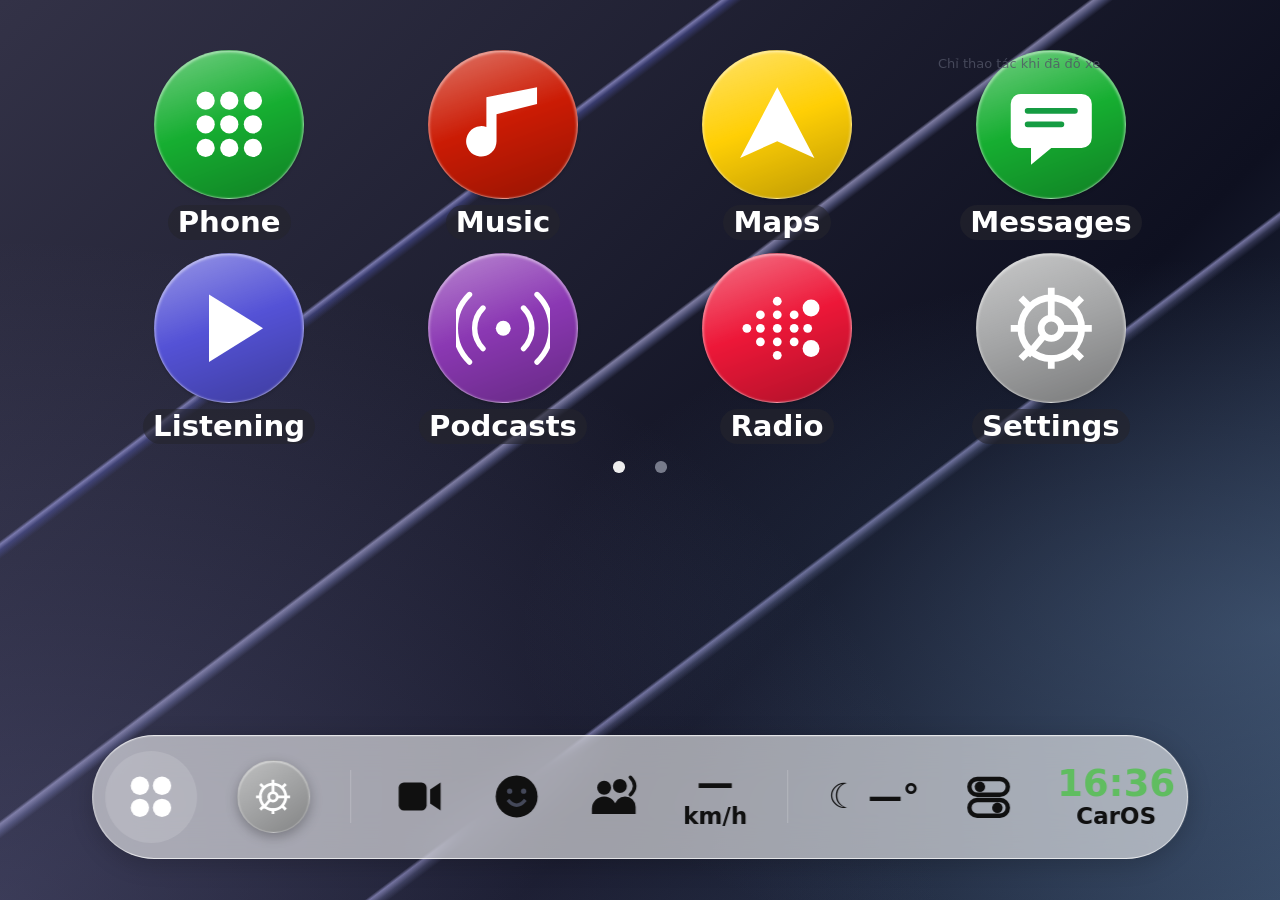
<file: webapp/index.html>
<!doctype html>
<html lang="vi"><head><meta charset="utf-8"><meta name="viewport" content="width=device-width,initial-scale=1,viewport-fit=cover"><meta name="theme-color" content="#101b2d"><meta name="apple-mobile-web-app-capable" content="yes"><title>Infiniti CarOS Web</title><link rel="manifest" href="./manifest.webmanifest"><link rel="icon" href="./icon.svg"><link rel="apple-touch-icon" href="./icons/icon-192.png"><link rel="stylesheet" href="./style.css?v=13"><script src="./app.js?v=13" defer></script></head>
<body data-screen="home"><p id="boot-status" role="status" style="margin:8px auto;width:85.6%;color:inherit">Đang tải CarOS… Nếu giao diện không khởi tạo, <a href="./?fresh=13">mở bản mới</a>.</p><header><div><strong>INFINITI</strong><p>CarOS · Web / PWA</p></div><div class="actions" id="appearance-controls"><button id="theme" type="button">Sáng / tối</button><button id="glass" type="button" aria-pressed="true">Hiệu ứng kính</button></div></header>
<aside id="landscape-hint" aria-label="Chế độ màn hình ngang"><span>CarOS tối ưu màn hình ngang. Xoay điện thoại để sử dụng.</span><button id="landscape-request" type="button">Màn hình ngang</button><span id="landscape-status" role="status"></span></aside><main><section id="launcher" aria-label="Màn hình chính"><div class="home-heading"><span>Chỉ thao tác khi đã đỗ xe</span></div><div class="launcher-grid"><button class="launch-app" data-screen="phone" data-launch-page="0"><span class="app-icon" style="--icon-color:#16ae31"><svg viewBox="0 0 28 28" aria-hidden="true"><g fill="currentColor"><circle cx="7" cy="7" r="2.7"/><circle cx="14" cy="7" r="2.7"/><circle cx="21" cy="7" r="2.7"/><circle cx="7" cy="14" r="2.7"/><circle cx="14" cy="14" r="2.7"/><circle cx="21" cy="14" r="2.7"/><circle cx="7" cy="21" r="2.7"/><circle cx="14" cy="21" r="2.7"/><circle cx="21" cy="21" r="2.7"/></g></svg></span><span>Phone</span></button><button class="launch-app" data-screen="media" data-launch-page="0"><span class="app-icon" style="--icon-color:#cb1b04"><svg viewBox="0 0 28 28" aria-hidden="true"><path fill="currentColor" d="M12 5v14a4.5 4.5 0 1 1-3-4.2V6l15-3v5l-12 3z"/></svg></span><span>Music</span></button><button class="launch-app" data-screen="map" data-launch-page="0"><span class="app-icon" style="--icon-color:#ffcf05"><svg viewBox="0 0 28 28" aria-hidden="true"><path fill="currentColor" d="M14 3 25 24 14 19 3 24z"/></svg></span><span>Maps</span></button><button class="launch-app" data-screen="messages" data-launch-page="0"><span class="app-icon" style="--icon-color:#16ae31"><svg viewBox="0 0 28 28" aria-hidden="true"><path fill="currentColor" d="M5 5h18a3 3 0 0 1 3 3v10a3 3 0 0 1-3 3h-9l-6 5v-5H5a3 3 0 0 1-3-3V8a3 3 0 0 1 3-3"/><path d="M7 10h14M7 14h10" stroke="#159c42" stroke-width="1.7" stroke-linecap="round"/></svg></span><span>Messages</span></button><button class="launch-app" data-screen="media" data-launch-page="0"><span class="app-icon" style="--icon-color:#5452d6"><svg viewBox="0 0 28 28" aria-hidden="true"><path fill="currentColor" d="M8 4 24 14 8 24z"/></svg></span><span>Listening</span></button><button class="launch-app" data-screen="podcasts" data-launch-page="0"><span class="app-icon" style="--icon-color:#8b38b3"><svg viewBox="0 0 28 28" aria-hidden="true"><circle cx="14" cy="14" r="2.2" fill="currentColor"/><path d="M8 8a8.5 8.5 0 0 0 0 12M20 8a8.5 8.5 0 0 1 0 12M4 4a14 14 0 0 0 0 20M24 4a14 14 0 0 1 0 20" stroke="currentColor" fill="none" stroke-width="1.6" stroke-linecap="round"/></svg></span><span>Podcasts</span></button><button class="launch-app" data-screen="radio" data-launch-page="0"><span class="app-icon" style="--icon-color:#ed1738"><svg viewBox="0 0 28 28" aria-hidden="true"><g fill="currentColor"><circle cx="5" cy="14" r="1.3"/><circle cx="9" cy="10" r="1.3"/><circle cx="9" cy="14" r="1.3"/><circle cx="9" cy="18" r="1.3"/><circle cx="14" cy="6" r="1.3"/><circle cx="14" cy="10" r="1.3"/><circle cx="14" cy="14" r="1.3"/><circle cx="14" cy="18" r="1.3"/><circle cx="14" cy="22" r="1.3"/><circle cx="19" cy="10" r="1.3"/><circle cx="19" cy="14" r="1.3"/><circle cx="19" cy="18" r="1.3"/><circle cx="23" cy="14" r="1.3"/><circle cx="24" cy="8" r="2.5"/><circle cx="24" cy="20" r="2.5"/></g></svg></span><span>Radio</span></button><button class="launch-app" data-screen="settings" data-launch-page="0"><span class="app-icon" style="--icon-color:#a4a5a6"><svg viewBox="0 0 28 28" aria-hidden="true"><g fill="none" stroke="currentColor" stroke-width="2"><circle cx="14" cy="14" r="9"/><circle cx="14" cy="14" r="3"/><path d="M14 2v4M14 22v4M2 14h4M22 14h4M5 5l3 3M20 20l3 3M5 23l3-3M20 8l3-3M14 11V5M12 16l-5 6M17 14h6"/></g></svg></span><span>Settings</span></button><button class="launch-app" data-screen="camera" data-launch-page="1" hidden><span class="app-icon" style="--icon-color:#44464b"><svg viewBox="0 0 28 28" aria-hidden="true"><path fill="currentColor" d="M4 8h5l2-3h6l2 3h5a2 2 0 0 1 2 2v13H2V10a2 2 0 0 1 2-2z"/><circle cx="14" cy="15" r="5" fill="#54565b"/><path d="M11 16a3 3 0 1 1 5 1" fill="none" stroke="white" stroke-width="1.5"/></svg></span><span>Dashcam</span></button><button class="launch-app" data-screen="calendar" data-launch-page="1" hidden><span class="app-icon" style="--icon-color:#eee"><svg viewBox="0 0 28 28" aria-hidden="true"><rect x="4" y="5" width="20" height="19" rx="3" fill="#fff" stroke="#f34e49" stroke-width="1.6"/><path d="M4 10h20" stroke="#f34e49" stroke-width="2"/><g fill="#f34e49"><rect x="8" y="13" width="2" height="2" rx=".4"/><rect x="13" y="13" width="2" height="2" rx=".4"/><rect x="18" y="13" width="2" height="2" rx=".4"/><rect x="8" y="17" width="2" height="2" rx=".4"/><rect x="13" y="17" width="2" height="2" rx=".4"/><rect x="18" y="17" width="2" height="2" rx=".4"/><rect x="8" y="21" width="2" height="2" rx=".4"/><rect x="13" y="21" width="2" height="2" rx=".4"/><rect x="18" y="21" width="2" height="2" rx=".4"/></g></svg></span><span>Calendar</span></button><button class="launch-app" data-screen="gps" data-launch-page="1" hidden><span class="app-icon" style="--icon-color:#078af3"><svg viewBox="0 0 28 28" aria-hidden="true"><path d="M9 24V4h8a6 6 0 0 1 0 12H9m0-9h8a3 3 0 0 1 0 6H9" stroke="currentColor" stroke-width="3" stroke-linejoin="round" fill="none"/></svg></span><span>Parking</span></button><button class="launch-app" data-screen="shortcuts" data-launch-page="1" hidden><span class="app-icon" style="--icon-color:#9b4ac8"><svg viewBox="0 0 28 28" aria-hidden="true"><path d="m3 9 11-6 11 6-11 6zM3 19l7-4m8 0 7 4-11 6-11-6" stroke="currentColor" stroke-width="2.4" stroke-linejoin="round" fill="none"/></svg></span><span>Shortcuts</span></button><button class="launch-app" data-screen="spotify" data-launch-page="1" hidden><span class="app-icon" style="--icon-color:#151515"><svg viewBox="0 0 28 28" aria-hidden="true"><circle cx="14" cy="14" r="12" fill="#24d363"/><g stroke="#101010" stroke-width="2" fill="none" stroke-linecap="round"><path d="M6 10q9-4 17 2M7 15q8-3 14 1M9 19q5-2 10 1"/></g></svg></span><span>Spotify</span></button><button class="launch-app" data-screen="route" data-launch-page="1" hidden><span class="app-icon" style="--icon-color:#fff"><svg viewBox="0 0 28 28" aria-hidden="true"><path fill="#27a85d" d="M14 26C10 19 4 15 4 10a10 10 0 0 1 20 0c0 5-6 9-10 16"/><circle cx="14" cy="10" r="5" fill="white"/></svg></span><span>Google Maps</span></button><button class="launch-app" data-screen="radio" data-launch-page="1" hidden><span class="app-icon" style="--icon-color:#5951e0"><svg viewBox="0 0 28 28" aria-hidden="true"><text x="14" y="21" fill="currentColor" font-family="system-ui" font-size="21" font-weight="900" text-anchor="middle">R</text></svg></span><span>Radio</span></button></div><nav class="page-dots" aria-label="Trang ứng dụng"><button data-launch-page-button="0" aria-label="Trang 1" aria-pressed="true"></button><button data-launch-page-button="1" aria-label="Trang 2" aria-pressed="false"></button></nav></section><section id="phone-screen" hidden><div class="screen-heading"><h1>Điện thoại</h1><button id="contact-pick">Chọn liên hệ</button></div><nav class="phone-tabs" aria-label="Chế độ điện thoại"><button data-phone-tab="favorites" aria-pressed="false">Favorites</button><button data-phone-tab="recent" aria-pressed="false">Recents</button><button data-phone-tab="contacts" aria-pressed="false">Contacts</button><button data-phone-tab="keypad" aria-pressed="true">Keypad</button></nav><p id="phone-status" role="status">Không đọc danh bạ hoặc lịch sử cuộc gọi tự động.</p><div id="phone-list" hidden></div><div id="phone-keypad" class="phone-layout"><div class="dial-display"><label for="dial-number">Nhập số điện thoại</label><input id="dial-number" type="tel" inputmode="tel" maxlength="16" autocomplete="off" placeholder="Dial a number"><div class="actions"><button id="dial-back" aria-label="Xóa ký tự">⌫</button><button id="dial-call" class="call-button" disabled>Gọi điện</button><button id="dial-save" disabled>Lưu yêu thích</button></div></div><div class="dial-grid"><button data-digit="1" >1</button><button data-digit="2" >2</button><button data-digit="3" >3</button><button data-digit="*" disabled title="Mã dịch vụ không được hỗ trợ">*</button><button data-digit="4" >4</button><button data-digit="5" >5</button><button data-digit="6" >6</button><button data-digit="0" >0</button><button data-digit="7" >7</button><button data-digit="8" >8</button><button data-digit="9" >9</button><button data-digit="#" disabled title="Mã dịch vụ không được hỗ trợ">#</button></div></div></section><section id="copilot-screen" hidden class="ref-feature"><h1>Co-Pilot</h1><div class="ref-split"><div class="ref-art" aria-hidden="true"><span>◉</span></div><article><h2>Trợ lý đồng hành</h2><p>Chỉ bắt đầu hoặc kết thúc theo yêu cầu; không tự suy ra trạng thái lái từ sạc điện.</p><label for="driver-name">Tên người lái (tùy chọn)</label><input id="driver-name" maxlength="60" autocomplete="off"><label><input type="checkbox" id="copilot-voice"> Đọc lời chào bằng tiếng Việt</label><div class="actions"><button id="copilot-start" type="button">Bắt đầu hành trình</button><button id="copilot-stop" type="button" disabled>Kết thúc hành trình</button></div><p id="copilot-status" role="status">Chưa bắt đầu phiên Co-Pilot.</p><div class="actions"><button data-screen="map">Bản đồ</button><button data-screen="media">Nhạc</button></div><p>Không điều khiển Siri hoặc khóa thiết bị từ trình duyệt.</p></article></div></section><section id="utility-screen" hidden><h1 id="utility-title"></h1><p id="utility-note"></p><div id="utility-actions" class="actions"></div></section><section id="organize-screen" hidden><div class="screen-heading"><h1>Organize apps</h1><button data-screen="settings">‹ Settings</button></div><p>Thay đổi thứ tự hoặc ẩn ứng dụng trên launcher. Các chức năng vẫn truy cập được trong Tổng quan.</p><div id="organize-list"></div><button id="organize-reset">Khôi phục mặc định</button></section><div id="screen-heading" class="screen-heading" hidden><h1 id="screen-title"></h1><button data-screen="home">Màn hình chính</button></div><p class="notice">Chế độ độc lập · Không kết nối ECU hoặc CarPlay. Chỉ thao tác khi đã đỗ xe.</p>
<section id="appearance-panel" class="setting-grid" hidden><article><h2>Giao diện</h2><label for="appearance-mode">Chế độ</label><select id="appearance-mode"><option value="auto">Tự động theo hệ thống</option><option value="dark">Tối</option><option value="light">Sáng</option></select></article><article><h2>Hình nền</h2><label for="wallpaper">Chọn nền</label><select id="wallpaper"><option value="dawn">Dawn</option><option value="ocean">Đại dương</option><option value="graphite">Graphite</option></select></article><article><h2>SmartBar & widget</h2><label for="bar-mode">Widget trạng thái</label><select id="bar-mode"><option value="speed">Tốc độ GPS</option><option value="battery">Pin thiết bị (nếu hỗ trợ)</option><option value="compact">Thu gọn</option></select></article><article><h2>Màn hình chính</h2><label for="icon-size">Kích thước biểu tượng</label><select id="icon-size"><option value="small">Nhỏ</option><option value="normal">Chuẩn</option><option value="large">Lớn</option></select><button id="organize-apps">Sắp xếp ứng dụng</button><label for="icon-pack">Gói icon cá nhân (JSON)</label><input type="file" id="icon-pack" accept=".json,application/json"><button id="icon-pack-reset" type="button">Khôi phục icon CarOS</button><p id="icon-pack-status" role="status">Icon mặc định</p><button data-screen="overview">Tổng quan</button></article><article><h2>Safety</h2><p>Camera, đoạn ghi và bảo vệ video.</p><button data-screen="camera">Mở camera hành trình</button></article><article><h2>Co-Pilot</h2><p>Trợ lý tiếng Việt, khởi hành và kết thúc thủ công.</p><button data-screen="copilot">Mở Co-Pilot</button></article></section><details id="widget-editor"><summary>Tùy chỉnh dashboard</summary><p>Đổi thứ tự và ẩn widget khi đã đỗ xe.</p><div id="widget-list"></div><button id="widget-reset">Khôi phục mặc định</button></details><section class="dashboard" id="dashboard"><article class="map-card" data-widget="map"><h2>Bản đồ tương tác 2D</h2><p>Chỉ tải bản đồ khi bạn bật. Nhà cung cấp tile có thể nhận IP và khu vực đang xem.</p><div class="actions"><button id="map-enable">Bật bản đồ trực tuyến</button><button id="map-full" aria-pressed="false">Toàn màn hình bản đồ</button><button data-screen="route">Tìm điểm đến</button><button data-screen="terrain">3D</button><button id="map-center" disabled>Về GPS</button><button id="map-park" disabled>Chỗ đỗ</button></div><div id="map-ui" hidden><div id="map-view" class="map-view" aria-label="Bản đồ 2D"></div><div class="actions map-controls"><button id="map-left" aria-label="Di chuyển trái">←</button><button id="map-up" aria-label="Di chuyển lên">↑</button><button id="map-down" aria-label="Di chuyển xuống">↓</button><button id="map-right" aria-label="Di chuyển phải">→</button><button id="map-tilt" aria-pressed="false">Góc nhìn nghiêng 2D</button><button id="map-minus" aria-label="Thu nhỏ">−</button><button id="map-plus" aria-label="Phóng to">+</button></div><p id="map-status" role="status"></p><p class="attribution"><a href="https://www.openstreetmap.org/copyright" target="_blank" rel="noopener">© OpenStreetMap contributors</a> · <a href="https://www.openstreetmap.org/fixthemap" target="_blank" rel="noopener">Báo lỗi bản đồ</a></p></div></article><article data-widget="terrain"><h2>MapLibre 3D</h2><p>Chọn nguồn địa hình raster DEM tương thích MapLibre, có CORS và quyền sử dụng. Máy chủ nhận khu vực đang xem.</p><form id="terrain-form"><label for="dem-url">TileJSON DEM HTTPS</label><input id="dem-url" type="url" required placeholder="https://provider.example/terrain.json"><label for="dem-credit">Ghi công nguồn địa hình</label><input id="dem-credit" required maxlength="160"><button>Bật địa hình 3D</button></form><div class="actions"><button id="terrain-gps" disabled>Về GPS</button><button id="terrain-stop" disabled>Tắt 3D</button></div><div id="terrain-view" hidden></div><p id="terrain-status" role="status">Chưa bật. Cần WebGL và nguồn DEM thật.</p></article><article data-widget="camera" class="ref-feature"><h2>Safety · Camera hành trình</h2><div class="ref-split"><div class="ref-camera"><video id="camera-preview" autoplay muted playsinline hidden></video><div class="ref-camera-placeholder"><span aria-hidden="true">◉</span><p>Camera xem trước</p></div></div><div class="ref-controls"><p id="camera-status" role="status">Camera chưa bật.</p><div class="actions"><button id="camera-start">Bật và quay</button><button id="camera-stop" disabled>Dừng quay</button></div><h3>Đoạn ghi trong phiên</h3><div class="actions"><button id="camera-protect" disabled aria-pressed="false">Bảo vệ đoạn ghi</button><a id="camera-download" hidden>Tải video</a><button id="camera-delete" disabled>Xóa bản ghi</button></div><p id="camera-protection" role="status">Chưa có đoạn ghi.</p><details><summary>Cấu hình camera</summary><p>Chỉ quay khi đã đỗ xe. Không ghi âm, không tải lên; mỗi đoạn tối đa 60 giây. Camera dừng khi chuyển ứng dụng. Tải video trước khi đóng trang. Bảo vệ chỉ có hiệu lực trong phiên.</p></details></div></div></article><article data-widget="gps"><h2>Hành trình GPS</h2><div id="speed" class="speed">— km/h</div><p id="gps" role="status">GPS chưa bật</p><p id="distance">Quãng đường phiên: —</p><div class="actions"><button id="start">Bật GPS</button><button id="stop" disabled>Dừng</button><button id="park" disabled>Lưu chỗ đỗ</button></div><p id="parking">Chưa lưu chỗ đỗ</p><div class="parking-info"><p id="park-elapsed">Thời gian đỗ: —</p><p id="park-distance">Khoảng cách: —</p><label for="park-note">Ghi chú vị trí đỗ</label><input id="park-note" maxlength="120" placeholder="Tầng / khu vực"><button id="park-note-save" disabled>Lưu ghi chú</button><button id="park-remove" disabled>Xóa vị trí đỗ</button></div><a id="park-map" hidden target="_blank" rel="noopener noreferrer">Mở vị trí đã lưu</a></article>
<article data-widget="route"><h2>Điều hướng</h2><form id="route"><label for="destination">Điểm đến</label><input id="destination" required maxlength="160" placeholder="Nhập địa chỉ"><button>Mở Google Maps</button></form><p>Google Maps mở dịch vụ ngoài. Hoặc tính tuyến thử nghiệm với máy chủ OSRM có CORS:</p><form id="route-plan"><label for="route-provider">Máy chủ OSRM HTTPS (không chứa khóa bí mật)</label><input id="route-provider" type="url" required placeholder="https://máy-chủ-của-bạn"><label for="route-lat">Vĩ độ điểm đến</label><input id="route-lat" type="number" step="any" min="-90" max="90" required><label for="route-lon">Kinh độ điểm đến</label><input id="route-lon" type="number" step="any" min="-180" max="180" required><button id="route-calculate">Tính tuyến từ GPS</button></form><button id="route-clear">Xóa tuyến</button><p id="route-status" role="status">Chưa có tuyến</p><p id="route-progress">Còn lại: —</p><p>ETA ước tính, không có dữ liệu giao thông trực tiếp. Không tự gửi lại GPS.</p><button id="speak">Đọc trạng thái GPS</button></article>
<article data-widget="media" class="ref-feature"><h2>Music · Đang phát</h2><div class="ref-split"><div class="ref-art" aria-hidden="true"><span>♫</span></div><div class="ref-controls"><p id="music-title">Chưa chọn nhạc</p><label for="music-files">Thư viện nhạc trên thiết bị</label><input id="music-files" type="file" accept="audio/*" multiple><label for="music-track">Bài hát</label><select id="music-track" disabled><option>Chưa có bài hát</option></select><audio id="music-audio" controls preload="metadata"></audio><div class="actions ref-player"><button id="music-prev" disabled aria-label="Bài trước">⏮</button><button id="music-play" disabled aria-label="Phát hoặc tạm dừng">▶</button><button id="music-next" disabled aria-label="Bài tiếp">⏭</button><button id="music-shuffle" aria-pressed="false">Ngẫu nhiên</button><button id="music-repeat" aria-pressed="false">Lặp lại</button></div><p id="music-status" role="status">Nhạc cục bộ chỉ có trong phiên, không tải lên máy chủ.</p></div></div><div class="ref-services tiles"><a href="https://open.spotify.com/" target="_blank" rel="noopener noreferrer">Spotify</a><a href="https://music.apple.com/" target="_blank" rel="noopener noreferrer">Apple Music</a><a href="https://podcasts.apple.com/" target="_blank" rel="noopener noreferrer">Podcast</a></div><p>Dịch vụ ngoài; chưa có OAuth/MusicKit.</p><div class="ref-radio"><h3>Radio trực tuyến</h3><form id="radio-form"><label for="radio-url">URL luồng âm thanh HTTPS được phép sử dụng</label><input id="radio-url" type="url" required placeholder="https://…"><button>Phát radio</button></form><audio id="radio-audio" controls preload="none"></audio><button id="radio-stop">Dừng radio</button><p id="radio-status" role="status">Chưa phát. Tùy thuộc codec và nhà đài.</p></div></article>
<article data-widget="privacy"><h2>An toàn & dữ liệu</h2><p>GPS chỉ bật khi bạn yêu cầu. Dữ liệu chỗ đỗ lưu cục bộ; không tự gửi.</p><div class="actions"><button id="export">Xuất dữ liệu</button><button id="erase">Xóa dữ liệu</button></div><p id="privacy" role="status"></p></article></section>
<article class="install" id="install-panel"><h2>Cài đặt WebApp</h2><p id="network" role="status">Đang kiểm tra kết nối</p><p>Safari iOS: Chia sẻ → Thêm vào MH chính. Chrome/Edge: chọn Cài đặt ứng dụng nếu có. Sau lần tải thành công, giao diện có thể mở ngoại tuyến; bản đồ ngoài cần mạng.</p><p id="offline" role="status"></p></article></main><footer>Infiniti CarOS · Bản web thử nghiệm · <a href="https://github.com/infiniti-money/CarOS">GitHub</a></footer><nav id="smartbar" aria-label="SmartBar"><button class="bar-home" data-screen="home" aria-label="Màn hình chính"><span class="app-icon" style="--icon-color:#55596a"><svg viewBox="0 0 28 28" aria-hidden="true"><g fill="currentColor"><circle cx="8" cy="8" r="5"/><circle cx="20" cy="8" r="5"/><circle cx="8" cy="20" r="5"/><circle cx="20" cy="20" r="5"/></g></svg></span></button><button class="bar-recent" data-screen="settings" aria-label="Cài đặt"><span class="app-icon" style="--icon-color:#a4a5a6"><svg viewBox="0 0 28 28" aria-hidden="true"><g fill="none" stroke="currentColor" stroke-width="2"><circle cx="14" cy="14" r="9"/><circle cx="14" cy="14" r="3"/><path d="M14 2v4M14 22v4M2 14h4M22 14h4M5 5l3 3M20 20l3 3M5 23l3-3M20 8l3-3M14 11V5M12 16l-5 6M17 14h6"/></g></svg></span></button><span class="bar-divider"></span><button class="bar-mono" data-screen="camera" aria-label="Camera"><span class="app-icon" style="--icon-color:#55596a"><svg viewBox="0 0 28 28" aria-hidden="true"><rect x="2" y="6" width="16" height="16" rx="3" fill="currentColor"/><path d="m20 10 6-4v16l-6-4z" fill="currentColor"/></svg></span></button><button class="bar-mono" data-screen="media" aria-label="Giải trí"><span class="app-icon" style="--icon-color:#55596a"><svg viewBox="0 0 28 28" aria-hidden="true"><circle cx="14" cy="14" r="12" fill="currentColor"/><g fill="#444859"><circle cx="10" cy="11" r="1.5"/><circle cx="18" cy="11" r="1.5"/></g><path d="M9 16q5 6 10 0" stroke="#444859" stroke-width="2" fill="none"/></svg></span></button><button class="bar-mono" data-screen="phone" aria-label="Điện thoại"><span class="app-icon" style="--icon-color:#55596a"><svg viewBox="0 0 28 28" aria-hidden="true"><g fill="currentColor"><circle cx="8" cy="9" r="4"/><circle cx="17" cy="8" r="4"/><path d="M1 24v-3a7 7 0 0 1 14 0v3zM14 24v-4a6 6 0 0 1 12 0v4z"/></g><path d="M23 3q5 5 0 10" stroke="currentColor" stroke-width="2" fill="none" stroke-linecap="round"/></svg></span></button><div class="bar-speed"><strong id="bar-speed">—</strong><small id="bar-unit">km/h</small></div><span class="bar-divider"></span><div class="bar-weather" aria-label="Chưa có dữ liệu thời tiết">☾ <span>—°</span></div><button class="bar-mono" data-screen="settings" aria-label="Cài đặt SmartBar"><span class="app-icon" style="--icon-color:#55596a"><svg viewBox="0 0 28 28" aria-hidden="true"><rect x="3" y="4" width="22" height="9" rx="4.5" stroke="currentColor" stroke-width="2.5" fill="none"/><rect x="3" y="16" width="22" height="9" rx="4.5" stroke="currentColor" stroke-width="2.5" fill="none"/><circle cx="9" cy="8.5" r="3" fill="currentColor"/><circle cx="19" cy="20.5" r="3" fill="currentColor"/></svg></span></button><div class="bar-clock"><time id="bar-clock">—:—</time><small>CarOS</small></div></nav></body></html>
</file>
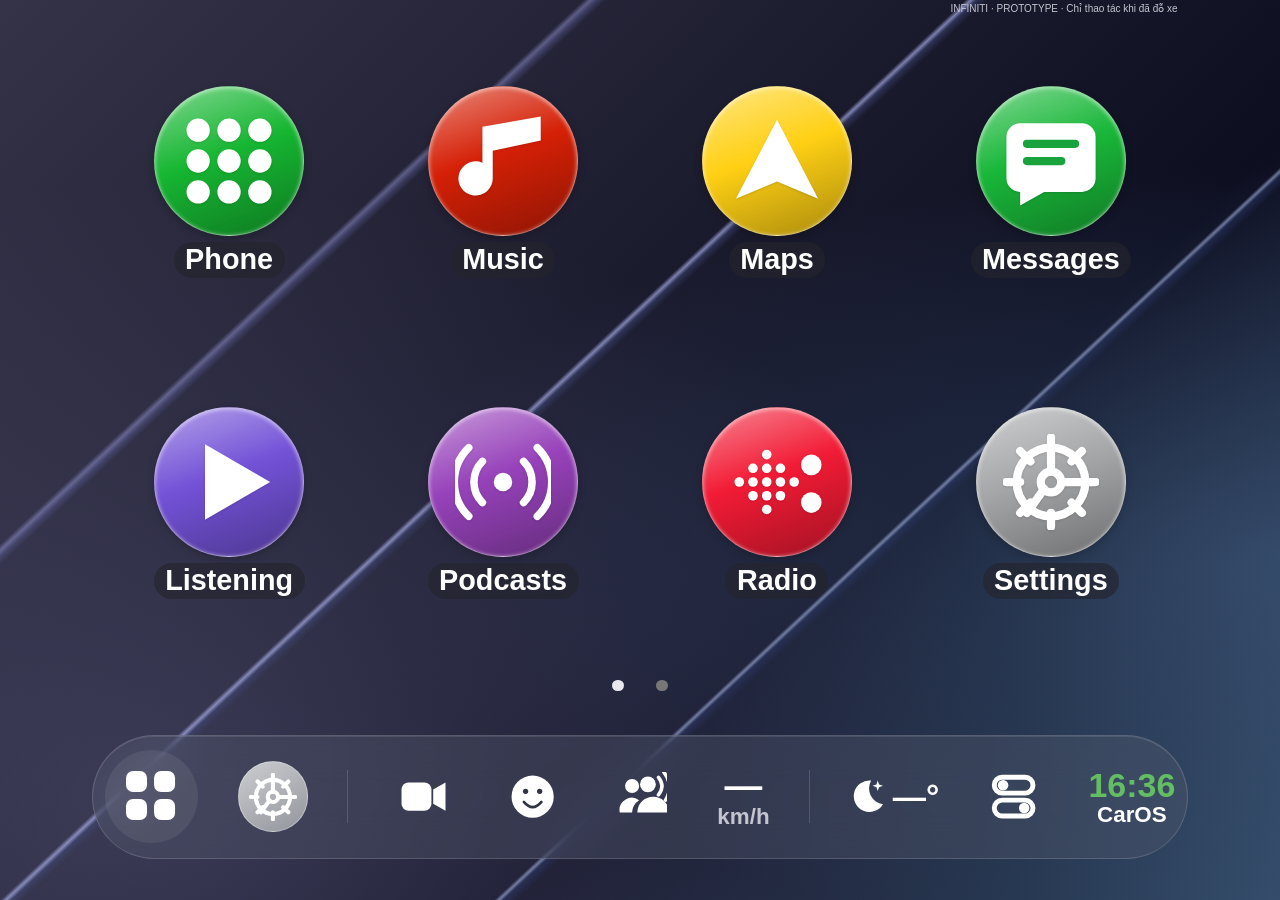
<file: webapp/prototype/index.html>
<!doctype html><html lang="vi"><head><meta charset="utf-8"><meta name="viewport" content="width=device-width,initial-scale=1,viewport-fit=cover"><meta name="theme-color" content="#141522"><title>Infiniti CarOS · Prototype</title><style>
:root{color-scheme:dark;--ink:#fff;--muted:#c4c5d0;--glass:rgba(88,91,111,.36);--edge:#ffffff26;--solid:#303344;--u:min(1vw,2.15dvh);--dock:clamp(68px,16.7dvh,124px);font-family:-apple-system,BlinkMacSystemFont,'Segoe UI',Arial,sans-serif}*{box-sizing:border-box}body{margin:0;color:var(--ink);background:#141522;min-height:100dvh;overflow:hidden}button,input,select{font:inherit;color:inherit}button{cursor:pointer;border:0;background:transparent}button:focus-visible,input:focus-visible{outline:3px solid #82baff;outline-offset:4px}button:disabled{opacity:.4;cursor:default}button:active:not(:disabled){transform:scale(.97)}[hidden]{display:none!important}a{color:inherit}svg{width:100%;height:100%;display:block}.backdrop{position:fixed;inset:0;background:radial-gradient(ellipse at 12% 44%,#55516c88,transparent 59%),radial-gradient(ellipse at 100% 70%,#526e9580,transparent 48%),linear-gradient(125deg,#262534,#10111f 70%);z-index:-2}.backdrop.home{background:radial-gradient(ellipse at 12% 90%,#65658a70,transparent 55%),radial-gradient(ellipse at 100% 62%,#50739c66,transparent 50%),linear-gradient(135deg,#353348,#0d0e20 65%,#334b68)}.backdrop.home:after{content:'';position:absolute;inset:0;background:linear-gradient(137deg,transparent 0 26%,#b2b4ff65 26.3%,#5c5f9b66 26.6%,transparent 27% 43%,#bbc0ff9c 43.25%,#434c7e77 43.5%,transparent 44% 65%,#a5b2e0a0 65.2%,#303f7766 65.4%,transparent 66%)}body[data-wall=lagoon] .backdrop{background:radial-gradient(ellipse at 58% 44%,#286578,transparent 60%),linear-gradient(120deg,#071f2a,#103b43)}body[data-wall=ember] .backdrop{background:radial-gradient(ellipse at 70% 40%,#863c32,transparent 65%),linear-gradient(120deg,#2d121c,#381719)}body[data-theme=light]{color-scheme:light;--ink:#111;--muted:#48454a;--glass:rgba(96,84,72,.17);--edge:#ffffff8c;--solid:#e5ded8}body[data-theme=light] .backdrop{background:radial-gradient(ellipse at 8% 30%,#c8a783,transparent 52%),radial-gradient(ellipse at 76% 80%,#8b8ba4,transparent 52%),#e9e3db}body[data-theme=light] .backdrop:after{opacity:.28}main{position:fixed;top:3dvh;left:7.2%;right:7.2%;bottom:calc(var(--dock) + 7dvh);overflow:auto;scrollbar-width:thin}.screen{height:100%;min-height:0}.glass{background:var(--glass);border:1px solid var(--edge);backdrop-filter:blur(22px);-webkit-backdrop-filter:blur(22px);box-shadow:inset 0 1px #ffffff19}.heading{display:flex;align-items:center;gap:calc(var(--u)*1.5);margin-bottom:calc(var(--u)*1.2)}h1{font-size:clamp(25px,calc(var(--u)*3.5),54px);margin:0;font-weight:820;letter-spacing:-.025em}.circle{width:clamp(48px,calc(var(--u)*7.1),110px);aspect-ratio:1;border-radius:50%;display:grid;place-items:center}.circle svg{width:49%;height:49%}.spacer{flex:1}.caption{font-size:clamp(14px,calc(var(--u)*1.7),25px);color:var(--muted);line-height:1.35}.small{font-size:14px;line-height:1.4;color:var(--muted)}.launcher{display:grid;grid-template-columns:repeat(4,minmax(0,1fr));grid-template-rows:repeat(2,minmax(0,1fr));height:92%;gap:calc(var(--u)*.8) 0;align-items:center}.app{display:grid;justify-items:center;gap:calc(var(--u)*.45);padding:0;min-width:0}.app-icon{width:clamp(55px,calc(var(--u)*11.7),180px);aspect-ratio:1;border-radius:50%;display:grid;place-items:center;background:linear-gradient(160deg,#fff7,transparent 45%,#0005),var(--app-color);border:1px solid #ffffff65;box-shadow:inset 0 1px 4px #fff9,0 3px 8px #0003;color:#fff}.app-icon svg{width:65%;height:65%;filter:drop-shadow(0 1px 1px #0002)}.app-label{font-size:clamp(14px,calc(var(--u)*2.25),35px);font-weight:800;background:#24242eaa;border-radius:999px;padding:0 .4em;color:white;line-height:1.25;white-space:nowrap}.dots{display:flex;justify-content:center;gap:12px;height:8%;align-items:center}.dots button{min-width:32px;min-height:28px;display:grid;place-items:center}.dots button:before{content:'';width:clamp(8px,.9vw,14px);aspect-ratio:1;background:#777;border-radius:50%}.dots button[aria-pressed=true]:before{background:#e7e7ed}.dock{position:fixed;bottom:calc(4.6dvh + env(safe-area-inset-bottom));left:7.2%;right:7.2%;height:var(--dock);border-radius:1000px;display:flex;align-items:center;justify-content:space-between;padding:calc(var(--u)*.45) calc(var(--u)*.9);gap:calc(var(--u)*.75);z-index:10}.dock button{display:grid;place-items:center;border-radius:50%;padding:0;min-width:44px;min-height:44px;width:calc(var(--u)*5.5);height:calc(var(--u)*5.5);flex-shrink:0}.dock button svg{width:70%;height:70%}.dock .dock-home{background:#ffffff12;width:calc(var(--u)*7.3);height:calc(var(--u)*7.3)}.dock .dock-current{background:linear-gradient(150deg,#fff8,transparent),#92959c;border:1px solid #ffffff55}.dock .dock-current[data-current=map]{background:#ffcc16}.dock .dock-current[data-current=gps]{background:#0798fa}.dock .dock-current[data-current=phone]{background:#16ac36}.sep{height:48%;width:1px;background:var(--edge);flex-shrink:0}.readout{text-align:center;line-height:1.03;white-space:nowrap;font-weight:850}.readout strong{display:block;font-size:clamp(20px,calc(var(--u)*2.95),45px)}.readout small{font-size:clamp(11px,calc(var(--u)*1.75),27px);color:var(--muted)}.clock strong{color:#62be61;font-size:clamp(18px,calc(var(--u)*2.65),41px)}.clock small{color:var(--ink)}.weather{display:flex;align-items:center;gap:.2em;font-weight:800;font-size:clamp(18px,calc(var(--u)*2.6),40px);white-space:nowrap}.weather svg{width:1.1em;height:1.1em}.control-group{display:flex;align-items:center;justify-content:space-around;border-radius:999px;background:#ffffff12;flex:1;height:100%;min-width:0}.control-group button{flex:1}.dock .sos{background:#ff5864;font-weight:850;font-size:clamp(14px,calc(var(--u)*1.8),27px);color:white}.tabs{display:flex;width:max-content;max-width:100%;border-radius:999px;padding:5px;margin-bottom:calc(var(--u)*1.4);overflow:auto}.tabs button{font-weight:800;font-size:clamp(18px,calc(var(--u)*2.7),42px);padding:calc(var(--u)*1.5) calc(var(--u)*2.6);white-space:nowrap;border-radius:999px}.tabs button[aria-selected=true]{background:#a5a6b333}.cards{display:grid;grid-template-columns:repeat(2,minmax(0,1fr));gap:calc(var(--u)*1.3)}.card{display:flex;align-items:center;gap:calc(var(--u)*1.35);border-radius:calc(var(--u)*2.4);padding:calc(var(--u)*1.5);min-height:calc(var(--u)*9.6);text-align:left;min-width:0}.card strong{font-size:clamp(20px,calc(var(--u)*3),46px);display:block;line-height:1.1}.card small{font-size:clamp(14px,calc(var(--u)*2.25),34px);color:var(--muted);display:block;margin-top:.2em;line-height:1.2}.card .card-icon{width:calc(var(--u)*4);min-width:32px;aspect-ratio:1}.arrow{width:calc(var(--u)*2);min-width:18px;opacity:.42}.avatar{width:calc(var(--u)*6.7);min-width:40px;aspect-ratio:1;border-radius:50%;background:linear-gradient(#a3a5a8,#6e7176);display:grid;place-items:center;font-size:clamp(20px,calc(var(--u)*2.7),42px);font-weight:800}.dial-layout{display:grid;grid-template-columns:1fr 1fr;align-items:center;gap:4%;height:76%;padding:0 7.5%}.dial-display{text-align:center}.dial-display input{width:100%;border:0;border-radius:999px;background:var(--glass);text-align:center;padding:calc(var(--u)*1.9) 1em;font-size:clamp(20px,calc(var(--u)*2.8),42px);font-weight:750}.dial-display input::placeholder{color:var(--muted)}.dial-actions{display:flex;gap:calc(var(--u)*1.2);justify-content:center;margin-top:calc(var(--u)*1.5)}.call{width:calc(var(--u)*13);border-radius:999px;background:#238748;display:grid;place-items:center}.call svg{width:36%;height:60%}.keypad{display:grid;grid-template-columns:repeat(4,1fr);gap:calc(var(--u)*1.1);justify-items:center}.keypad button{width:clamp(44px,calc(var(--u)*7.4),114px);aspect-ratio:1;border-radius:50%;font-size:clamp(23px,calc(var(--u)*3.4),52px);font-weight:800;background:var(--glass)}.wall-grid{display:grid;grid-template-columns:repeat(3,1fr);gap:calc(var(--u)*1.35)}.wall{padding:0;text-align:center;font-size:clamp(20px,calc(var(--u)*2.4),37px);font-weight:800}.swatch{height:clamp(100px,42dvh,296px);border-radius:calc(var(--u)*2.2);border:1px solid #ffffff36;display:block;margin-bottom:.45em;background:radial-gradient(ellipse at 65% 35%,#62618e,transparent 55%),#232641}.swatch.lagoon{background:radial-gradient(ellipse at 65% 35%,#35636f,transparent 55%),#0d333f}.swatch.ember{background:radial-gradient(ellipse at 65% 35%,#824e4b,transparent 55%),#421c22}.wall[aria-pressed=true] .swatch{outline:3px solid #91baff;outline-offset:3px}.pill{border-radius:999px;padding:.6em 1em;background:var(--glass);font-size:clamp(17px,calc(var(--u)*2.3),35px);font-weight:750}.mapbg{position:fixed;inset:0;background:#314253;z-index:-1;overflow:hidden}.mapbg svg{width:100%;height:100%;transition:transform .2s}.mapbadge{position:fixed;left:8.4%;bottom:calc(var(--dock) + 8dvh);font-size:clamp(12px,1.4vw,20px);background:#182432b0;padding:5px 9px;border-radius:10px;color:#fff}.map-tools{position:absolute;right:0;top:0;display:grid;gap:calc(var(--u)*1.3)}.map-tools .circle{width:clamp(48px,calc(var(--u)*7.2),130px)}.map-tools strong{font-size:clamp(21px,calc(var(--u)*2.6),42px)}.zoom{border-radius:999px;display:grid;overflow:hidden}.zoom button{font-size:clamp(28px,calc(var(--u)*4),60px);font-weight:750;min-height:calc(var(--u)*6.8)}.zoom button+button{border-top:1px solid var(--edge)}.searchbox{width:51%;border-radius:calc(var(--u)*3);padding:calc(var(--u)*1.45);display:flex;align-items:center;gap:1em}.searchbox input{width:100%;min-width:0;border:0;background:transparent;font-size:clamp(20px,calc(var(--u)*3),46px);font-weight:750;outline:none}.searchbox button{width:calc(var(--u)*3.3);min-width:36px;aspect-ratio:1;padding:0}.vehicle{width:60%;border-radius:calc(var(--u)*3.2);padding:calc(var(--u)*2);max-height:100%;overflow:auto}.vehicle .actions{display:flex;gap:12px;margin:1em 0}.vehicle .actions button{flex:1;min-width:0}.vehicle .wide{width:100%;margin:.35em 0}.notice{padding:10px 14px;background:#0002;border-radius:14px;margin:12px 0;color:var(--muted)}.form{display:grid;gap:12px;max-width:720px}.form input{min-height:48px;border:1px solid var(--edge);border-radius:16px;padding:12px;background:var(--glass)}.form label{font-size:clamp(15px,1.5vw,22px);color:var(--muted)}.form button{justify-self:start}.status{font-size:clamp(14px,1.4vw,20px);color:var(--muted)}.list-row{display:flex;align-items:center;gap:12px;margin:8px 0;padding:12px;border-radius:18px;background:var(--glass)}.list-row strong{flex:1;font-size:clamp(17px,2vw,28px)}.list-row .app-icon{width:54px}.list-row button{min-width:44px;min-height:44px;background:#ffffff15;border-radius:22px}.toast{position:fixed;z-index:30;bottom:calc(var(--dock) + 8dvh);left:50%;transform:translateX(-50%);max-width:85%;padding:12px 20px;border-radius:20px;background:#202738ee;color:white;box-shadow:0 5px 30px #0006;text-align:center}dialog{border:1px solid var(--edge);border-radius:24px;background:var(--solid);color:var(--ink);padding:24px;max-width:min(90vw,540px)}dialog::backdrop{background:#0009}.dialog-actions{display:flex;gap:10px;flex-wrap:wrap}.danger{color:#ff5c65}video{max-height:55dvh;width:100%;background:#101010;border-radius:20px}audio{width:min(100%,700px)}.demo{position:fixed;right:8%;top:3px;font-size:10px;color:var(--muted);z-index:12;pointer-events:none}.portrait-note{display:none}@media(orientation:portrait){:root{--u:1.65vw;--dock:72px}main{top:4dvh;left:4%;right:4%;bottom:100px}.dock{left:3%;right:3%;bottom:12px;gap:3px;padding:5px}.dock button{min-width:30px;min-height:42px;width:36px}.dock .dock-home{width:48px;height:48px}.dock .weather,.dock .sep,.dock .optional{display:none}.launcher{grid-template-columns:repeat(2,1fr);grid-template-rows:repeat(4,1fr);height:92%}.app-icon{width:clamp(60px,18vw,100px)}.app-label{font-size:16px}.cards,.dial-layout{grid-template-columns:1fr}.dial-layout{padding:0;height:auto}.dial-display{margin:10px 0}.tabs{width:100%;justify-content:space-between}.tabs button{font-size:14px;padding:12px 8px}.vehicle{width:77%;padding:14px}.wall-grid{grid-template-columns:1fr}.swatch{height:100px}.searchbox{width:76%}.map-tools .circle{width:44px}.map-tools{gap:8px}.mapbadge{bottom:100px}.readout strong,.clock strong{font-size:17px}.readout small{font-size:11px}.control-group button{min-width:26px}.control-group{height:80%}.portrait-note{display:block}.card{border-radius:18px;padding:14px}.heading{margin-bottom:15px}.toast{bottom:100px}}@media(prefers-reduced-transparency:reduce){.glass{background:var(--solid);backdrop-filter:none}}
</style></head><body data-wall="dune"><div class="backdrop home" id="backdrop"></div><div class="demo">INFINITI · PROTOTYPE · Chỉ thao tác khi đã đỗ xe</div><div id="mapbg" class="mapbg" hidden><svg id="mapart" viewBox="0 0 1536 710" preserveAspectRatio="xMidYMid slice" aria-label="Bản đồ sơ đồ minh họa không phải dữ liệu địa lý"><rect width="1536" height="710" fill="#314253"/><g fill="none" stroke="#536577" stroke-width="5" stroke-linecap="round" stroke-linejoin="round"><path d="M-40 690 280 410 590 250 960 70 1550 135M-20 180 220 290 410 710M470-20 560 150 830 390 940 710M1020-20 1010 230 970 450 1110 750M1250-20 1290 185 1460 380 1550 420M-30 440 270 500 510 470 850 520 1230 490 1550 590M-20 60 250 160 480 180 770 120 930 170 1270 230 1536 180M140 710 260 580 450 520M540 710 620 580 830 520M920 70 1170 330 1470 470"/><path d="m400 370 200-110 240 180m-205-195 210 175m-170-200 205 175m-100-215 165 150M480 320l180 165m-120-200 180 155m-130-185 185 160M1160 350l-20 230m70-210-20 210m-120-220 350 110m-330 110 350 70M100 480l40 110m-10-130 100 100m-10-115 100 75" stroke-width="4"/></g><path d="M-10 220 C160 230 270 260 310 340 S360 560 530 735" fill="none" stroke="#244582" stroke-width="13"/><g fill="#3b5369" stroke="#415a70"><rect x="1190" y="350" width="38" height="23" transform="rotate(12 1190 350)"/><rect x="1240" y="375" width="35" height="30"/><rect x="1320" y="420" width="45" height="25"/></g></svg></div><main id="main"></main><div id="mapbadge" class="mapbadge" hidden>Sơ đồ minh họa · Không phải bản đồ thật</div><nav id="dock" class="dock glass" aria-label="SmartBar"></nav><div id="toast" class="toast" hidden role="status"></div><dialog id="dialog"><h2 id="dialog-title"></h2><p id="dialog-body"></p><div class="dialog-actions"><button class="pill" id="dialog-cancel">Hủy</button><button class="pill" id="dialog-ok">Xác nhận</button></div></dialog>
<script>
const $=id=>document.getElementById(id), storage={get(k,d){try{return JSON.parse(localStorage.getItem('caros-proto-'+k))??d}catch{return d}},set(k,v){try{localStorage.setItem('caros-proto-'+k,JSON.stringify(v))}catch{}}};const icons={grid:'<rect x="3" y="3" width="9" height="9" rx="3"/><rect x="15" y="3" width="9" height="9" rx="3"/><rect x="3" y="15" width="9" height="9" rx="3"/><rect x="15" y="15" width="9" height="9" rx="3"/>',phone:'<path d="M6 3 11 8 8 12c2 4 4 6 8 8l4-3 5 5c-1 4-4 5-8 3C9 22 4 16 2 8 1 5 3 3 6 3Z"/>',dots:'<g>'+[5,14,23].flatMap(x=>[5,14,23].map(y=>`<circle cx="${x}" cy="${y}" r="3.4"/>`)).join('')+'</g>',music:'<path d="M11 5v14a5 5 0 1 1-3-4.5V4l17-3v7l-14 3z"/>',map:'<path d="M14 2 26 25 14 20 2 25Z"/>',msg:'<path d="M5 3h18a4 4 0 0 1 4 4v12a4 4 0 0 1-4 4H12l-7 4v-4a4 4 0 0 1-4-4V7a4 4 0 0 1 4-4Z"/><path d="M7 9h14M7 14h10" stroke="#18a33c" stroke-width="2.4" stroke-linecap="round"/>',play:'<path d="M7 3 26 14 7 25Z"/>',pause:'<rect x="5" y="4" width="6" height="20" rx="2"/><rect x="17" y="4" width="6" height="20" rx="2"/>',podcast:'<circle cx="14" cy="14" r="2.7"/><g fill="none" stroke="currentColor" stroke-width="2.2" stroke-linecap="round"><path d="M8 8a8.5 8.5 0 0 0 0 12M20 8a8.5 8.5 0 0 1 0 12M4 4a14 14 0 0 0 0 20M24 4a14 14 0 0 1 0 20"/></g>',radio:'<g>'+[[3,14],[7,10],[7,14],[7,18],[11,6],[11,10],[11,14],[11,18],[11,22],[15,10],[15,14],[15,18],[19,14]].map(([x,y])=>`<circle cx="${x}" cy="${y}" r="1.4"/>`).join('')+'<circle cx="24" cy="9" r="3"/><circle cx="24" cy="20" r="3"/></g>',settings:'<g fill="none" stroke="currentColor" stroke-width="2.4" stroke-linecap="round"><circle cx="14" cy="14" r="10"/><circle cx="14" cy="14" r="3"/><path d="M14 1v4M14 23v4M1 14h4M23 14h4M5 5l3 3M20 20l3 3M5 23l3-3M20 8l3-3M14 11V4M12 16l-5 7M17 14h7"/></g>',camera:'<rect x="2" y="6" width="17" height="16" rx="4"/><path d="m20 10 7-4v16l-7-4Z"/>',dash:'<path d="M4 7h5l3-4h5l3 4h4a3 3 0 0 1 3 3v13H1V10a3 3 0 0 1 3-3Z"/><circle cx="14" cy="15" r="6" fill="#555"/><path d="M10 15a4 4 0 0 1 7-3M18 15a4 4 0 0 1-7 3" fill="none" stroke="white" stroke-width="1.8" stroke-linecap="round"/>',calendar:'<rect x="3" y="4" width="22" height="22" rx="4" fill="#fff" stroke="#ff5656" stroke-width="2"/><path d="M3 10h22" stroke="#ff5656" stroke-width="3"/><g fill="#ff5656">'+[8,14,20].flatMap(x=>[14,19,23].map(y=>`<rect x="${x-1.1}" y="${y-1.1}" width="2.2" height="2.2" rx=".4"/>`)).join('')+'</g>',parking:'<path d="M8 26V2h10a8 8 0 0 1 0 16H8m0-11h10a3 3 0 0 1 0 6H8" fill="none" stroke="currentColor" stroke-width="3.5" stroke-linejoin="round"/>',shortcuts:'<g fill="none" stroke="currentColor" stroke-width="2.7" stroke-linejoin="round"><path d="m2 9 12-7 12 7-12 7zM2 19l7-4m10 0 7 4-12 7z"/></g>',spotify:'<circle cx="14" cy="14" r="13" fill="#25d766"/><path d="M5 10q10-4 18 2M7 15q8-3 14 1M9 20q5-2 10 1" stroke="#121212" stroke-width="2.4" fill="none" stroke-linecap="round"/>',pin:'<path d="M14 27C9 20 3 15 3 10a11 11 0 1 1 22 0c0 5-6 12-11 17" fill="#36b873"/><circle cx="14" cy="10" r="5" fill="#fff"/>',r:'<text x="14" y="23" fill="currentColor" font-size="25" font-weight="900" text-anchor="middle">R</text>',smile:'<circle cx="14" cy="14" r="12"/><g fill="#303344"><circle cx="10" cy="11" r="1.5"/><circle cx="18" cy="11" r="1.5"/><path d="M9 17q5 6 10 0" stroke="#303344" stroke-width="1.5" fill="none" stroke-linecap="round"/></g>',voice:'<circle cx="8" cy="8" r="4"/><circle cx="17" cy="7" r="4.5"/><path d="M1 23a7 7 0 0 1 11-7 9 9 0 0 0-4 7zm10 0a9 9 0 0 1 18 0Z"/><path d="M23 3q4 5 0 10M26 0q6 8 1 16" fill="none" stroke="currentColor" stroke-width="2" stroke-linecap="round"/>',moon:'<path d="M17 2a12 12 0 1 0 9 18A12 12 0 0 1 17 2Z"/><path d="m22 2 1 3 3 1-3 1-1 3-1-3-3-1 3-1Z"/>',switch:'<g fill="none" stroke="currentColor" stroke-width="2.8"><rect x="3" y="3" width="22" height="9" rx="4.5"/><rect x="3" y="16" width="22" height="9" rx="4.5"/></g><circle cx="8" cy="7.5" r="3"/><circle cx="20" cy="20.5" r="3"/>',back:'<path d="m18 4-10 10 10 10" fill="none" stroke="currentColor" stroke-width="4" stroke-linecap="round" stroke-linejoin="round"/>',next:'<path d="m10 4 10 10-10 10" fill="none" stroke="currentColor" stroke-width="4" stroke-linecap="round" stroke-linejoin="round"/>',close:'<circle cx="14" cy="14" r="12"/><path d="m9 9 10 10M19 9 9 19" stroke="#373a48" stroke-width="3.5" stroke-linecap="round"/>',mic:'<rect x="10" y="1" width="8" height="17" rx="4"/><path d="M5 12v3a9 9 0 0 0 18 0v-3M14 24v3m-5 0h10" stroke="currentColor" stroke-width="2.5" fill="none" stroke-linecap="round"/>',search:'<circle cx="11" cy="11" r="8" fill="none" stroke="currentColor" stroke-width="3"/><path d="m17 17 9 9" stroke="currentColor" stroke-width="3.5" stroke-linecap="round"/>',user:'<circle cx="14" cy="14" r="13"/><circle cx="14" cy="10" r="5" fill="#4c4e60"/><path d="M5 23a9 9 0 0 1 18 0" fill="#4c4e60"/>',sun:'<circle cx="14" cy="14" r="5"/><path d="M14 1v5M14 22v5M1 14h5M22 14h5M5 5l4 4m10 10 4 4M5 23l4-4M19 9l4-4" stroke="currentColor" stroke-width="2.5" stroke-linecap="round"/>',volume:'<path d="M2 10h6l8-7v22l-8-7H2Z"/><path d="M20 8q7 6 0 12" stroke="currentColor" stroke-width="2.5" fill="none" stroke-linecap="round"/>',car:'<path d="m5 5 3-3h12l3 3 4 9v11h-5v-4H6v4H1V14Z"/><path d="M7 6h14l3 7H4Z" fill="#087fd7"/><circle cx="7" cy="17" r="2" fill="#087fd7"/><circle cx="21" cy="17" r="2" fill="#087fd7"/>',photo:'<path d="M3 6h6l3-3h5l3 3h5a3 3 0 0 1 3 3v14H0V9a3 3 0 0 1 3-3"/><circle cx="14" cy="15" r="5" fill="#444b5e"/>',clock:'<circle cx="14" cy="14" r="11" fill="none" stroke="currentColor" stroke-width="3"/><path d="M14 6v8l5 3" stroke="currentColor" stroke-width="3" stroke-linecap="round" fill="none"/>'};const svg=k=>`<svg viewBox="0 0 28 28" fill="currentColor" aria-hidden="true">${icons[k]||icons.grid}</svg>`;const apps=[['phone','Phone','dots','#16b632'],['media','Music','music','#d52006'],['map','Maps','map','#ffd014'],['messages','Messages','msg','#19b739'],['media','Listening','play','#7352d7'],['podcasts','Podcasts','podcast','#9742ba'],['radio','Radio','radio','#f21b35'],['settings','Settings','settings','#a5a6a8'],['camera','Dashcam','dash','#494b50'],['calendar','Calendar','calendar','#e4e5e6'],['gps','Parking','parking','#088ef5'],['shortcuts','Shortcuts','shortcuts','#a34ab9'],['spotify','Spotify','spotify','#131313'],['route','Google Maps','pin','#fafafa'],['radio','Radio','r','#5751dc']];let screen='home',page=0,tab='contacts',number='',controls=false,zoom=1,pitch=false,speed=null,pos=null,watch=null,stream=null,recorder=null,chunks=[],audio=new Audio(),mediaUrl='',audioVolume=.75,appearance=storage.get('theme','dark'),wall=storage.get('wall','dune'),parking=storage.get('parking',null),contacts=storage.get('contacts',[]),recent=storage.get('recent',[]),favorites=storage.get('favorites',[]),notes=storage.get('notes',[]),layout=storage.get('layout',apps.map((_,i)=>i)),hiddenApps=storage.get('hidden',[]);let photoUrl='',wallPhoto=null;const escape=s=>String(s??'').replace(/[&<>"']/g,c=>({'&':'&amp;','<':'&lt;','>':'&gt;','"':'&quot;',"'":'&#39;'}[c]));function toast(s){$('toast').textContent=s;$('toast').hidden=false;clearTimeout(toast.t);toast.t=setTimeout(()=>$('toast').hidden=true,3500)}function confirmAction(title,msg,fn){$('dialog-title').textContent=title;$('dialog-body').textContent=msg;$('dialog-ok').onclick=()=>{$('dialog').close();fn()};$('dialog-cancel').onclick=()=>$('dialog').close();$('dialog').showModal()}function theme(){document.body.dataset.theme=appearance==='auto'?(matchMedia('(prefers-color-scheme: light)').matches?'light':'dark'):appearance;document.body.dataset.wall=wall;$('backdrop').style.background=wallPhoto?`center/cover no-repeat url(${wallPhoto})`:''}function setTheme(v){appearance=v;storage.set('theme',v);theme()}function setWall(v){wall=v;storage.set('wall',v);if(wallPhoto)URL.revokeObjectURL(wallPhoto);wallPhoto=null;theme();render()}function heading(t,extra=''){return `<div class="heading"><button class="circle glass" data-go="${screen==='wallpaper'||screen==='account'||screen==='organize'||screen==='appearance'?'settings':'home'}" aria-label="Quay lại">${svg('back')}</button><h1>${t}</h1><div class="spacer"></div>${extra}</div>`}function card(t,sub,ico,go){return `<button class="card glass" data-go="${go}"><span class="card-icon">${svg(ico)}</span><span class="spacer"><strong>${t}</strong><small>${sub}</small></span><span class="arrow">${svg('next')}</span></button>`}function go(s){if(screen==='camera'&&s!=='camera')stopCamera();screen=s;controls=false;render()}function render(){let html='';let isMap=screen==='map'||screen==='gps';$('mapbg').hidden=!isMap;$('mapbadge').hidden=!isMap;$('backdrop').classList.toggle('home',screen==='home');document.body.dataset.screen=screen;theme();if(screen==='home'){const visible=layout.filter(i=>apps[i]&&!hiddenApps.includes(i));page=Math.min(page,Math.max(0,Math.ceil(visible.length/8)-1));html=`<div class="screen"><div class="launcher">${visible.slice(page*8,page*8+8).map(i=>{const [s,t,k,c]=apps[i];return `<button class="app" data-go="${s}"><span class="app-icon" style="--app-color:${c}">${svg(k)}</span><span class="app-label">${t}</span></button>`}).join('')}</div><div class="dots">${Array.from({length:Math.max(1,Math.ceil(visible.length/8))},(_,i)=>`<button data-page="${i}" aria-label="Trang ${i+1}" aria-pressed="${i===page}"></button>`).join('')}</div></div>`}else if(screen==='phone'){let rows=tab==='recent'?recent:tab==='favorites'?favorites:contacts;html=`<div class="screen"><div class="tabs glass" role="tablist">${[['favorites','Favorites'],['recent','Recents'],['contacts','Contacts'],['keypad','Keypad']].map(([v,t])=>`<button role="tab" data-tab="${v}" aria-selected="${tab===v}">${t}</button>`).join('')}</div>${tab==='keypad'?`<div class="dial-layout"><div class="dial-display"><input id="dial" aria-label="Số điện thoại" type="tel" value="${escape(number)}" placeholder="Dial a number" maxlength="20"><div class="dial-actions"><button class="circle glass" id="del" aria-label="Xóa số">⌫</button><button class="call" id="call" aria-label="Gọi điện" ${validNumber(number)?'':'disabled'}>${svg('phone')}</button></div><button class="pill" id="saveContact" style="margin-top:12px">Lưu liên hệ</button></div><div class="keypad">${['1','2','3','*','4','5','6','0','7','8','9','#'].map(n=>`<button data-digit="${n}" ${n==='*'||n==='#'?'disabled':''}>${n}</button>`).join('')}</div></div>`:`<div class="cards">${rows.map((c,i)=>`<button class="card glass" data-contact="${i}"><span class="avatar">${escape((c.name||c.number)[0])}</span><span class="spacer"><strong>${escape(c.name||c.number)}</strong><small>${escape(c.number)}</small></span><span class="arrow">${svg('next')}</span></button>`).join('')}</div>${rows.length?'':'<p class="caption">Chưa có liên hệ. Thêm số của bạn trong Keypad.</p>'}<button class="pill" id="pickContact" style="margin-top:12px">Chọn liên hệ / Thêm số</button><p class="small">${tab==='recent'?'Chỉ ghi yêu cầu mở trình gọi, không phải lịch sử cuộc gọi hệ thống.':'Liên hệ chỉ được lưu trên thiết bị này.'}</p>`}</div>`}else if(screen==='settings'){html=heading('Settings',`<button class="circle glass" data-go="account" aria-label="Tài khoản">${svg('user')}</button>`)+`<div class="cards">${card('Your week','Chuyến đi và dữ liệu cục bộ','calendar','week')}${card('Units','km/h · km','settings','units')}${card('Automations','Departure & Arrival','shortcuts','shortcuts')}${card('Road alerts','Voice, sound, flash','voice','alerts')}${card('Appearance','Light · Dark · Auto','sun','appearance')}${card('Wallpaper','Dune · Lagoon · Ember','photo','wallpaper')}${card('Organize apps','Sắp xếp ứng dụng','grid','organize')}${card('Privacy','Dữ liệu trên thiết bị','user','privacy')}</div>`}else if(screen==='wallpaper'){html=heading('Wallpaper',`<label class="pill" style="cursor:pointer">▧ Photo<input type="file" id="wallFile" accept="image/*" hidden></label>`)+`<div class="wall-grid">${['dune','lagoon','ember'].map(v=>`<button class="wall" data-wall="${v}" aria-pressed="${wall===v&&!wallPhoto}"><span class="swatch ${v}"></span>${v[0].toUpperCase()+v.slice(1)}</button>`).join('')}</div>`}else if(screen==='appearance'){html=heading('Appearance')+`<div class="cards">${[['dark','Dark'],['light','Light'],['auto','Auto']].map(([v,t])=>`<button class="card glass" data-theme="${v}"><span class="card-icon">${svg(v==='dark'?'moon':'sun')}</span><strong>${t}${appearance===v?' ✓':''}</strong></button>`).join('')}</div>`}else if(screen==='account'){html=heading('CarOS account')+`<div class="cards"><div class="card glass"><span class="card-icon">${svg('user')}</span><span><strong>Guest</strong><small>Local prototype · Không có tài khoản máy chủ</small></span></div><button class="card glass" disabled><strong>Sign Out</strong></button><button class="card glass" id="erase"><span class="danger"><strong>Delete</strong><small>Xóa dữ liệu nguyên mẫu cục bộ</small></span></button></div>`}else if(screen==='map'||screen==='gps'){html=`<div class="screen" style="position:relative">${screen==='map'?`<form id="searchMap" class="searchbox glass"><button aria-label="Tìm kiếm">${svg('search')}</button><input id="destination" placeholder="Search" required aria-label="Điểm đến"><button type="button" id="mic" aria-label="Tìm bằng giọng nói">${svg('mic')}</button></form>`:`<div class="vehicle glass"><h1>Your vehicle</h1><div class="actions"><button class="pill" id="gpsStart" style="background:#218739">GPS</button><button class="pill" id="parkSave">Lưu chỗ đỗ</button><button class="pill" id="timer">Timer</button></div><p class="caption" id="parkInfo">${parkText()}</p><label class="pill wide" style="display:block;text-align:center;cursor:pointer">▧ Photo<input type="file" id="parkPhoto" accept="image/*" hidden></label>${photoUrl?`<img src="${photoUrl}" style="width:100%;border-radius:20px" alt="Ảnh chỗ đỗ">`:''}<button class="pill wide" id="openPark" ${parking?'':'disabled'}>Mở vị trí thật</button></div>`}<div class="map-tools"><button class="circle glass" id="gpsStartMap" aria-label="Bật GPS">${svg('map')}</button><button class="circle glass" id="pitch"><strong>${pitch?'2D':'3D'}</strong></button><div class="zoom glass"><button id="plus" aria-label="Phóng to">+</button><button id="minus" aria-label="Thu nhỏ">−</button></div></div></div>`}else if(screen==='organize'){html=heading('Organize apps')+layout.map((i,j)=>{const [s,t,k,c]=apps[i];return `<div class="list-row"><span class="app-icon" style="--app-color:${c}">${svg(k)}</span><strong>${t}</strong><button data-hide="${i}" ${i===7?'disabled':''}>${hiddenApps.includes(i)?'Hiện':'Ẩn'}</button><button data-move="${j},-1" ${j===0?'disabled':''}>↑</button><button data-move="${j},1" ${j===layout.length-1?'disabled':''}>↓</button></div>`}).join('')}else if(screen==='media'||screen==='radio'){html=heading(screen==='radio'?'Radio':'Music')+`<div class="form"><label>Phát tệp âm thanh trên thiết bị</label><input type="file" id="musicFile" accept="audio/*"><label>Hoặc URL luồng âm thanh HTTPS được phép sử dụng</label><input id="audioUrl" type="url" placeholder="https://…"><button class="pill" id="loadAudio">Phát radio</button><div class="dialog-actions"><button class="pill" id="playAudio">Phát / Dừng</button><button class="pill" id="stopAudio">Dừng</button></div><p class="status" id="audioState">${audio.paused?'Chưa phát / đang dừng':'Đang phát âm thanh'}</p><div class="dialog-actions"><button class="pill" data-go="spotify">Spotify</button><a class="pill" href="https://music.apple.com/" target="_blank" rel="noopener">Apple Music</a></div></div>`}else if(screen==='camera'){html=heading('Dashcam')+`<video id="camera" autoplay playsinline muted></video><div class="dialog-actions"><button class="pill" id="cameraOn">Bật camera</button><button class="pill" id="record" disabled>Quay video</button><button class="pill" id="cameraOff">Dừng</button><a class="pill" id="videoLink" hidden>Tải video</a></div><p class="small">Chỉ quay khi đã đỗ. Không ghi âm, không tải lên máy chủ. Trình duyệt cần cấp quyền.</p>`}else if(screen==='privacy'){html=heading('Privacy')+`<div class="cards"><button class="card glass" id="export"><strong>Xuất dữ liệu</strong></button><button class="card glass" id="erase"><strong class="danger">Xóa dữ liệu</strong></button></div><p class="caption">Không có backend, không tự gửi GPS hoặc danh bạ.</p>`}else if(screen==='route'){html=heading('Google Maps')+`<form id="searchMap" class="form"><label for="destination">Điểm đến</label><input id="destination" placeholder="Nhập địa chỉ" required><button class="pill">Mở Google Maps</button></form>`}else if(screen==='shortcuts'){html=heading('Shortcuts')+`<div class="cards">${card('Maps','Mở bản đồ','map','map')}${card('Parking','Lưu vị trí','parking','gps')}${card('Dashcam','Mở camera','camera','camera')}${card('Radio','Phát trực tuyến','radio','radio')}</div><p class="small">Đây là phím tắt WebApp, không phải Siri Shortcuts native.</p>`}else if(screen==='calendar'){html=heading('Calendar')+`<form id="noteForm" class="form"><label>Nhắc việc cục bộ (không có thông báo hệ thống)</label><input id="noteText" required maxlength="120"><input id="noteDate" type="datetime-local" required><button class="pill">Lưu</button></form>${notes.map(n=>`<div class="list-row"><strong>${escape(n.text)}</strong>${escape(n.date)}</div>`).join('')}`}else if(screen==='messages'||screen==='spotify'||screen==='podcasts'){const labels={messages:['Messages','Mở ứng dụng nhắn tin','sms:'],spotify:['Spotify','Mở dịch vụ Spotify chính thức','https://open.spotify.com/'],podcasts:['Podcasts','Mở Apple Podcasts','https://podcasts.apple.com/']};const [t,l,url]=labels[screen];html=heading(t)+`<p class="caption">Không đọc dữ liệu hệ thống hoặc tự đăng nhập.</p><a class="pill" href="${url}" ${url.startsWith('https')?'target="_blank" rel="noopener"':''}>${l}</a>`}else{html=heading({week:'Your week',units:'Units',alerts:'Road alerts'}[screen]||'CarOS')+`<p class="caption">${screen==='units'?'Đơn vị hiện tại: km/h và km.':screen==='week'?'Chưa có nhật ký chuyến đi đã nghiệm thu.':'Chưa có nguồn dữ liệu cảnh báo giao thông trực tiếp.'}</p>`}$('main').innerHTML=html;renderDock();bind();mapTransform();$('main').scrollTop=0}
function renderDock(){const curr=screen==='map'?'map':screen==='gps'?'parking':screen==='phone'?'dots':'settings';const b=(id,k,label,cls='')=>`<button id="${id}" class="${cls}" aria-label="${label}">${svg(k)}</button>`;$('dock').innerHTML=controls?`${b('closeControls','close','Đóng điều khiển')}<div class="control-group"><button id="brightDown" aria-label="Giảm độ sáng giao diện">⌄</button>${b('themeToggle','sun','Sáng tối')}<button id="brightUp" aria-label="Tăng độ sáng giao diện">⌃</button></div><div class="control-group">${b('prev','back','Lùi 10 giây')}${b('dockPlay',audio.paused?'play':'pause','Phát hoặc tạm dừng')}${b('forward','next','Tiến 10 giây')}</div><div class="control-group"><button id="volDown">⌄</button>${b('mute','volume','Tắt tiếng')}<button id="volUp">⌃</button></div>${b('themeToggle2','moon','Sáng tối')}<button id="sos" class="sos">SOS</button>`:`${b('home','grid','Màn hình chính','dock-home')}<button class="dock-current" data-current="${screen}" id="current" aria-label="Mở cài đặt">${svg(curr)}</button><span class="sep"></span>${b('dockCamera','camera','Camera')}${b('face','smile','Điều khiển khuôn mặt','optional')}${b('assistant','voice','Trợ lý') }<div class="readout"><strong id="dockSpeed">${speed===null?'—':Math.round(speed*3.6)}</strong><small>km/h</small></div><span class="sep"></span><div class="weather" title="Chưa có nguồn thời tiết">${svg('moon')} —°</div>${b('openControls','switch','Điều khiển')}<div class="readout clock"><strong id="clock"></strong><small>CarOS</small></div>`;const on=(id,fn)=>{if($(id))$(id).onclick=fn};on('home',()=>go('home'));on('current',()=>go('settings'));on('dockCamera',()=>go('camera'));on('face',()=>toast('Face Control cần ứng dụng native.'));on('assistant',()=>{if('speechSynthesis'in window){const u=new SpeechSynthesisUtterance(speed===null?'Chưa có dữ liệu GPS':`Tốc độ ${Math.round(speed*3.6)} ki lô mét một giờ`);u.lang='vi-VN';speechSynthesis.speak(u)}else toast('Trình duyệt không hỗ trợ đọc giọng nói')});on('openControls',()=>{controls=true;renderDock()});on('closeControls',()=>{controls=false;renderDock()});on('themeToggle',()=>setTheme(document.body.dataset.theme==='dark'?'light':'dark'));on('themeToggle2',()=>setTheme(document.body.dataset.theme==='dark'?'light':'dark'));on('brightDown',()=>toast('Web không chỉnh được độ sáng hệ thống.'));on('brightUp',()=>toast('Web không chỉnh được độ sáng hệ thống.'));on('dockPlay',toggleAudio);on('prev',()=>{if(Number.isFinite(audio.duration))audio.currentTime=Math.max(0,audio.currentTime-10)});on('forward',()=>{if(Number.isFinite(audio.duration))audio.currentTime=Math.min(audio.duration,audio.currentTime+10)});on('volDown',()=>{audioVolume=Math.max(0,audioVolume-.1);audio.volume=audioVolume;toast('Âm lượng trình phát '+Math.round(audioVolume*100)+'%')});on('volUp',()=>{audioVolume=Math.min(1,audioVolume+.1);audio.volume=audioVolume;toast('Âm lượng trình phát '+Math.round(audioVolume*100)+'%')});on('mute',()=>{audio.muted=!audio.muted;toast(audio.muted?'Đã tắt tiếng':'Đã bật tiếng')});on('sos',()=>confirmAction('SOS','Mở trình gọi số cấp cứu 115 tại Việt Nam? Không tự động gọi hoặc gửi vị trí.',()=>location.href='tel:115'));clock()}
function clock(){if($('clock'))$('clock').textContent=new Date().toLocaleTimeString('vi-VN',{hour:'2-digit',minute:'2-digit',hour12:false})}setInterval(clock,1000);function validNumber(v){return /^\+?[0-9]{3,15}$/.test(v.replace(/[\s()-]/g,''))}function setNumber(v){number=v.replace(/[^0-9+]/g,'').slice(0,16);if($('dial'))$('dial').value=number;if($('call'))$('call').disabled=!validNumber(number)}function saveContact(){if(!validNumber(number)){toast('Nhập số hợp lệ');return}const name=prompt('Tên liên hệ (tùy chọn)','');if(name===null)return;const item={name:name.trim().slice(0,80),number};contacts=contacts.filter(x=>x.number!==number);contacts.push(item);favorites=favorites.filter(x=>x.number!==number);favorites.push(item);storage.set('contacts',contacts);storage.set('favorites',favorites);toast('Đã lưu liên hệ và yêu thích')}function startGPS(){if(!navigator.geolocation){toast('GPS không được hỗ trợ');return}if(watch!==null){toast('GPS đang bật');return}watch=navigator.geolocation.watchPosition(p=>{pos={lat:p.coords.latitude,lon:p.coords.longitude,time:p.timestamp};speed=p.coords.speed;if($('dockSpeed'))$('dockSpeed').textContent=speed===null?'—':Math.round(speed*3.6);if($('parkInfo'))$('parkInfo').textContent=parkText();toast('Đã nhận vị trí GPS thực')},e=>{toast('GPS: '+e.message);if(watch!==null)navigator.geolocation.clearWatch(watch);watch=null},{enableHighAccuracy:true,maximumAge:0,timeout:15000})}function parkText(){if(!parking)return 'Chưa lưu vị trí đỗ xe';let s='Đỗ từ '+new Date(parking.time).toLocaleString('vi-VN');if(pos){const a=(pos.lat-parking.lat)*Math.PI/180,b=(pos.lon-parking.lon)*Math.PI/180;const h=Math.sin(a/2)**2+Math.cos(pos.lat*Math.PI/180)*Math.cos(parking.lat*Math.PI/180)*Math.sin(b/2)**2;s+=' · '+Math.round(12742000*Math.asin(Math.sqrt(Math.min(1,h))))+' m đường chim bay'}return s}function mapTransform(){$('mapart').style.transform=`scale(${zoom}) ${pitch?'perspective(900px) rotateX(20deg)':''}`}function toggleAudio(){if(!audio.src){toast('Chọn tệp hoặc URL âm thanh trước');return}if(audio.paused)audio.play().catch(e=>toast('Không thể phát: '+e.message));else audio.pause();renderDock();if($('audioState'))$('audioState').textContent=audio.paused?'Đang dừng':'Đang phát'}function loadAudio(url){if(mediaUrl)URL.revokeObjectURL(mediaUrl);mediaUrl=url.startsWith('blob:')?url:'';audio.src=url;audio.volume=audioVolume;audio.play().then(()=>{if($('audioState'))$('audioState').textContent='Đang phát';renderDock()}).catch(e=>toast('Không phát được âm thanh: '+e.message))}function stopCamera(){if(recorder?.state==='recording')recorder.stop();if(stream)stream.getTracks().forEach(t=>t.stop());stream=null}function bind(){document.querySelectorAll('[data-go]').forEach(b=>b.onclick=()=>go(b.dataset.go));document.querySelectorAll('[data-page]').forEach(b=>b.onclick=()=>{page=+b.dataset.page;render()});document.querySelectorAll('[data-tab]').forEach(b=>b.onclick=()=>{tab=b.dataset.tab;render()});document.querySelectorAll('[data-digit]').forEach(b=>b.onclick=()=>setNumber(number+b.dataset.digit));document.querySelectorAll('[data-contact]').forEach(b=>b.onclick=()=>{let rows=tab==='recent'?recent:tab==='favorites'?favorites:contacts;number=rows[+b.dataset.contact].number;tab='keypad';render()});document.querySelectorAll('[data-wall]').forEach(b=>{if(b.tagName==='BUTTON')b.onclick=()=>setWall(b.dataset.wall)});document.querySelectorAll('button[data-theme]').forEach(b=>b.onclick=()=>{setTheme(b.dataset.theme);render()});document.querySelectorAll('[data-hide]').forEach(b=>b.onclick=()=>{let i=+b.dataset.hide;hiddenApps=hiddenApps.includes(i)?hiddenApps.filter(x=>x!==i):[...hiddenApps,i];storage.set('hidden',hiddenApps);render()});document.querySelectorAll('[data-move]').forEach(b=>b.onclick=()=>{let [i,d]=b.dataset.move.split(',').map(Number);[layout[i],layout[i+d]]=[layout[i+d],layout[i]];storage.set('layout',layout);render()});const on=(id,fn)=>{if($(id))$(id).onclick=fn};on('del',()=>setNumber(number.slice(0,-1)));if($('dial'))$('dial').oninput=e=>setNumber(e.target.value);on('call',()=>{if(validNumber(number))confirmAction('Gọi điện',`Mở trình gọi số ${number}?`,()=>{recent=[{name:contacts.find(c=>c.number===number)?.name||'',number},...recent.filter(x=>x.number!==number)].slice(0,20);storage.set('recent',recent);location.href='tel:'+number})});on('saveContact',saveContact);on('pickContact',async()=>{try{if(navigator.contacts&&navigator.contacts.select){let [c]=await navigator.contacts.select(['name','tel'],{multiple:false});if(c?.tel?.[0]){number=c.tel[0].replace(/[^0-9+]/g,'');tab='keypad';render();return}}}catch(e){toast('Không lấy được liên hệ')}tab='keypad';render()});if($('wallFile'))$('wallFile').onchange=e=>{const f=e.target.files[0];if(f){if(wallPhoto)URL.revokeObjectURL(wallPhoto);wallPhoto=URL.createObjectURL(f);theme();toast('Ảnh nền chỉ dùng trong phiên này')}};on('gpsStart',startGPS);on('gpsStartMap',startGPS);on('parkSave',()=>{if(!pos||Date.now()-pos.time>30000){toast('Cần GPS thực mới để lưu chỗ đỗ');return}parking={...pos,time:Date.now()};storage.set('parking',parking);render();toast('Đã lưu chỗ đỗ')});on('openPark',()=>{if(parking)window.open(`https://www.google.com/maps/search/?api=1&query=${parking.lat},${parking.lon}`,'_blank','noopener')});on('timer',()=>toast(parking?parkText():'Chưa bắt đầu thời gian đỗ'));if($('parkPhoto'))$('parkPhoto').onchange=e=>{if(e.target.files[0]){if(photoUrl)URL.revokeObjectURL(photoUrl);photoUrl=URL.createObjectURL(e.target.files[0]);render()}};on('plus',()=>{zoom=Math.min(3,zoom+.25);mapTransform()});on('minus',()=>{zoom=Math.max(.75,zoom-.25);mapTransform()});on('pitch',()=>{pitch=!pitch;render();toast('Góc nghiêng sơ đồ minh họa, không phải địa hình 3D thật')});if($('searchMap'))$('searchMap').onsubmit=e=>{e.preventDefault();const q=$('destination').value.trim();if(q)window.open('https://www.google.com/maps/search/?api=1&query='+encodeURIComponent(q),'_blank','noopener')};on('mic',()=>{const R=window.SpeechRecognition||window.webkitSpeechRecognition;if(!R){toast('Trình duyệt không hỗ trợ nhận dạng giọng nói');return}try{const r=new R();r.lang='vi-VN';r.onresult=e=>{if($('destination'))$('destination').value=e.results[0][0].transcript};r.onerror=()=>toast('Không nhận dạng được');r.start()}catch{toast('Không mở được microphone')}});if($('musicFile'))$('musicFile').onchange=e=>{if(e.target.files[0])loadAudio(URL.createObjectURL(e.target.files[0]))};on('loadAudio',()=>{try{let u=new URL($('audioUrl').value);if(u.protocol!=='https:'||u.username||u.password)throw Error();loadAudio(u.href)}catch{toast('Nhập URL HTTPS hợp lệ')}});on('playAudio',toggleAudio);on('stopAudio',()=>{audio.pause();audio.currentTime=0;renderDock();if($('audioState'))$('audioState').textContent='Đã dừng'});on('cameraOn',async()=>{try{if(!navigator.mediaDevices?.getUserMedia)throw Error('Cần HTTPS hoặc localhost');stream=await navigator.mediaDevices.getUserMedia({video:{facingMode:'environment'},audio:false});if(screen!=='camera'){stopCamera();return}$('camera').srcObject=stream;$('record').disabled=false}catch(e){toast('Camera: '+e.message)}});on('record',()=>{try{if(!stream||!window.MediaRecorder)throw Error('Không hỗ trợ quay');if(recorder?.state==='recording'){recorder.stop();return}chunks=[];recorder=new MediaRecorder(stream);recorder.ondataavailable=e=>{if(e.data.size)chunks.push(e.data)};recorder.onstop=()=>{if($('record'))$('record').textContent='Quay video';if($('videoLink')){const url=URL.createObjectURL(new Blob(chunks,{type:recorder.mimeType}));$('videoLink').href=url;$('videoLink').download='caros-video.'+(recorder.mimeType.includes('mp4')?'mp4':'webm');$('videoLink').hidden=false}chunks=[]};recorder.start(1000);$('record').textContent='Dừng quay';setTimeout(()=>{if(recorder?.state==='recording')recorder.stop()},60000)}catch(e){toast(e.message)}});on('cameraOff',()=>{stopCamera();if($('camera'))$('camera').srcObject=null;if($('record'))$('record').disabled=true});on('erase',()=>confirmAction('Xóa dữ liệu','Xóa các liên hệ, ghi chú, vị trí đỗ và tùy chọn cục bộ?',()=>{for(const k of ['contacts','favorites','recent','parking','notes','theme','wall','layout','hidden'])storage.set(k,null);contacts=[];favorites=[];recent=[];parking=null;notes=[];hiddenApps=[];layout=apps.map((_,i)=>i);appearance='dark';wall='dune';if(wallPhoto)URL.revokeObjectURL(wallPhoto);wallPhoto=null;if(photoUrl)URL.revokeObjectURL(photoUrl);photoUrl='';render();toast('Đã xóa dữ liệu nguyên mẫu')}));on('export',()=>{const blob=new Blob([JSON.stringify({contacts,favorites,recent,parking,notes},null,2)],{type:'application/json'});const a=document.createElement('a');a.href=URL.createObjectURL(blob);a.download='caros-local-data.json';a.click();setTimeout(()=>URL.revokeObjectURL(a.href),1000)});if($('noteForm'))$('noteForm').onsubmit=e=>{e.preventDefault();notes.push({text:$('noteText').value,date:$('noteDate').value});storage.set('notes',notes);render()}}
matchMedia('(prefers-color-scheme: light)').addEventListener?.('change',()=>{if(appearance==='auto')theme()});document.addEventListener('visibilitychange',()=>{if(document.hidden){if(watch!==null)navigator.geolocation.clearWatch(watch);watch=null;speed=null;pos=null;stopCamera();if($('dockSpeed'))$('dockSpeed').textContent='—'}});let touchX=0;$('main').addEventListener('touchstart',e=>touchX=e.changedTouches[0].clientX,{passive:true});$('main').addEventListener('touchend',e=>{if(screen==='home'&&Math.abs(e.changedTouches[0].clientX-touchX)>65){page=Math.max(0,Math.min(1,page+(e.changedTouches[0].clientX<touchX?1:-1)));render()}},{passive:true});render();
</script></body></html>
</file>
<file: webapp/style.css>
:root{color-scheme:dark;--bg:#101b2d;--panel:#1d2d43;--text:#f1f5fa;--muted:#b9c8dc;--accent:#8bc4ff;--line:#3b526e} :root[data-theme=light]{color-scheme:light;--bg:#e8f0fa;--panel:#fff;--text:#14273d;--muted:#455d75;--accent:#174c85;--line:#acbfd3}*{box-sizing:border-box}body{margin:0;background:var(--bg);color:var(--text);font:16px/1.5 system-ui,sans-serif}header,main,footer{max-width:1180px;margin:auto;padding:16px clamp(12px,3vw,28px)}header{display:flex;align-items:center;justify-content:space-between;gap:12px}header strong{font-size:26px;letter-spacing:.2em}header p{margin:0;color:var(--muted)}.notice{border-left:4px solid var(--accent);padding:12px;background:var(--panel)}.dashboard{display:grid;grid-template-columns:repeat(auto-fit,minmax(min(100%,320px),1fr));gap:14px}article{border:1px solid var(--line);border-radius:20px;background:var(--panel);padding:20px;min-width:0}h2{font-size:19px;margin:0 0 12px}p{color:var(--muted)}.speed{font-size:clamp(34px,6vw,58px);font-weight:700;font-variant-numeric:tabular-nums}.actions,.tiles{display:flex;flex-wrap:wrap;gap:8px}button,input,.tiles a{min-height:48px;border:1px solid var(--line);border-radius:12px;padding:10px 14px;font:inherit;color:var(--text);background:var(--bg)}button{cursor:pointer}button:disabled{opacity:.45;cursor:not-allowed}a{color:var(--accent)}.tiles a{text-decoration:none}form{display:grid;gap:8px}input{width:100%}:focus-visible{outline:3px solid var(--accent);outline-offset:3px}.install{margin-top:14px}footer{color:var(--muted)}[hidden]{display:none!important}
/* Web glass approximation; opaque fallback and motion-independent controls. */
:root{--glass:rgba(29,45,67,.82)}:root[data-theme=light]{--glass:rgba(255,255,255,.85)}body{background:radial-gradient(ellipse at 20% 0%,#3972a344,transparent 55%),radial-gradient(ellipse at 90% 30%,#3b877b33,transparent 45%),var(--bg)}@supports(backdrop-filter:blur(12px)) or (-webkit-backdrop-filter:blur(12px)){:root:not([data-glass=off]) article,:root:not([data-glass=off]) .notice{background:var(--glass);backdrop-filter:blur(16px);-webkit-backdrop-filter:blur(16px);box-shadow:0 8px 24px #0002,inset 0 1px #ffffff22}}@media(prefers-reduced-transparency:reduce){article,.notice{background:var(--panel)!important;backdrop-filter:none!important;-webkit-backdrop-filter:none!important}}.map-card{grid-column:1/-1}.map-view{position:relative;overflow:hidden;height:clamp(240px,45vh,480px);margin-top:12px;border:1px solid var(--line);border-radius:16px;background:#c8d6dc;touch-action:none;cursor:grab}.map-view img{position:absolute;width:256px;height:256px;max-width:none;user-select:none;pointer-events:none}.map-pin{position:absolute;transform:translate(-50%,-50%);width:20px;height:20px;border:3px solid white;background:#1767d2;border-radius:50%;box-shadow:0 1px 5px #0008;pointer-events:none}.map-pin.parking{background:#177a43;border-radius:4px}.map-controls{margin-top:8px}.attribution{font-size:13px}.map-card p{margin:8px 0}

.route-overlay{position:absolute;inset:0;width:100%;height:100%;pointer-events:none}.map-view.tilted{transform:perspective(900px) rotateX(22deg);transform-origin:center bottom}.widget-row{display:flex;align-items:center;gap:8px;flex-wrap:wrap;padding:8px 0}.widget-row span{flex:1}#widget-editor{margin:12px 0;padding:12px;border:1px solid var(--line);border-radius:12px}#widget-editor summary{cursor:pointer;padding:8px}@media(prefers-reduced-motion:reduce){.map-view.tilted{transform:none}}

#terrain-view{height:clamp(240px,45vh,480px);margin:12px 0;border-radius:16px;overflow:hidden}#camera-preview{width:100%;max-height:320px;background:#000;border-radius:12px}audio{width:100%;margin:12px 0}

/* Original automotive launcher: landscape-first, no proprietary assets. */
:root{--bg:#10111e;--panel:#272b3d;--glass:rgba(70,73,94,.54);--line:#ffffff24;--muted:#bfc3d1;--accent:#a4c9ff}
:root[data-theme=light]{--bg:#e8e4df;--panel:#e3e1e0;--glass:rgba(255,255,255,.58);--line:#403e5326;--muted:#515466;--accent:#174c85}
body{min-height:100dvh;background:radial-gradient(ellipse at 23% 28%,#7775ab55,transparent 50%),radial-gradient(ellipse at 91% 70%,#45638d55,transparent 48%),var(--bg);background-attachment:fixed}
main{max-width:1440px;padding:clamp(12px,3vw,36px);padding-bottom:calc(112px + env(safe-area-inset-bottom));}footer{padding-bottom:130px}
#launcher{min-height:calc(100dvh - 145px);display:flex;flex-direction:column;justify-content:center;gap:clamp(8px,2vh,24px)}
.home-heading{display:flex;justify-content:space-between;align-items:center;gap:12px}.home-heading strong{font-size:clamp(18px,2vw,26px);letter-spacing:.18em}.home-heading p{margin:0}.home-heading>span{font-size:13px;color:var(--muted)}
.launcher-grid{display:grid;grid-template-columns:repeat(5,minmax(0,1fr));gap:clamp(12px,2.4vw,36px);align-items:start}.launch-app{display:grid;justify-items:center;gap:9px;background:none;border:0;padding:5px 0;font-weight:700;font-size:clamp(14px,2vw,24px);text-align:center;line-height:1.2}.launch-app>span:last-child{overflow-wrap:anywhere}
.app-icon{width:clamp(60px,9vw,108px);aspect-ratio:1;display:grid;place-items:center;border-radius:50%;color:white;background:linear-gradient(145deg,#ffffff4d,transparent 46%,#0003),var(--icon-color);box-shadow:inset 0 1px 2px #fff8,0 4px 12px #0004;border:1px solid #ffffff35}.app-icon svg{width:56%;height:56%}
#smartbar{position:fixed;bottom:calc(10px + env(safe-area-inset-bottom));left:50%;transform:translateX(-50%);width:min(94%,1280px);z-index:100;display:flex;align-items:center;justify-content:space-between;gap:clamp(2px,1vw,18px);padding:8px clamp(6px,1vw,14px);border-radius:100px;border:1px solid var(--line);background:var(--panel);box-shadow:0 8px 30px #0005,inset 0 1px #fff3}
#smartbar button{border:0;background:transparent;display:grid;place-items:center;padding:2px;min-width:44px;min-height:44px;border-radius:50%}#smartbar button[aria-pressed=true]{background:#ffffff22}#smartbar .app-icon{width:clamp(32px,5vw,58px)}.bar-speed,.bar-clock{display:grid;text-align:center;font-variant-numeric:tabular-nums;line-height:1.1;white-space:nowrap}.bar-speed strong,.bar-clock time{font-size:clamp(16px,2.6vw,30px);font-weight:800}.bar-clock time{color:#6acb82}.bar-speed small,.bar-clock small{font-size:clamp(10px,1.3vw,15px);font-weight:600}
@supports(backdrop-filter:blur(12px)){:root:not([data-glass=off]) #smartbar{background:var(--glass);backdrop-filter:blur(22px);-webkit-backdrop-filter:blur(22px)}}
.screen-heading{display:flex;justify-content:space-between;align-items:center;gap:12px;margin:0 0 12px}.screen-heading h1{font-size:clamp(24px,4vw,44px);margin:0}.screen-excluded{display:none!important}.screen-selected{display:block!important;grid-column:1/-1}body[data-screen=map] .map-view{height:clamp(230px,58vh,720px)}body[data-screen=map] .map-card{padding:12px}.phone-layout{display:grid;grid-template-columns:1fr 1fr;gap:24px;align-items:center}.dial-display{display:grid;gap:16px}.dial-display input{font-size:clamp(22px,4vw,42px);text-align:center;border-radius:36px;padding:20px}.dial-grid{display:grid;grid-template-columns:repeat(3,minmax(0,1fr));gap:10px}.dial-grid button{border-radius:50%;aspect-ratio:1;max-height:100px;min-height:48px;font-size:clamp(20px,4vw,38px);font-weight:700;background:var(--panel)}.call-button{background:#247a46;color:white;flex:1;border:0}
@media(max-width:600px){.launcher-grid{grid-template-columns:repeat(3,minmax(0,1fr))}.home-heading{align-items:start}.home-heading>span{max-width:120px;text-align:right}.phone-layout{grid-template-columns:1fr}.dial-grid button{aspect-ratio:auto;min-height:55px}.bar-clock small{display:none}#smartbar{gap:0;width:98%;padding:6px 3px}#smartbar button{min-width:34px;min-height:44px}.bar-speed strong,.bar-clock time{font-size:16px}main{padding-bottom:100px}}
@media(orientation:landscape) and (max-height:520px){#launcher{min-height:0}.launcher-grid{grid-template-columns:repeat(5,minmax(0,1fr));gap:10px}.launch-app .app-icon{width:clamp(44px,13vh,72px)}.launch-app{font-size:clamp(12px,3.4vh,18px);gap:4px}.home-heading>span{font-size:11px}#smartbar .app-icon{width:36px}main{padding-top:8px;padding-bottom:80px}.dial-grid button{aspect-ratio:auto;min-height:42px;max-height:62px}}
@media(prefers-reduced-transparency:reduce){#smartbar{background:var(--panel)!important;backdrop-filter:none!important}}

/* Dashboard settings and parking/phone screens inspired by the reference layout. */
:root[data-wallpaper=ocean] body{background:radial-gradient(ellipse at 12% 30%,#175e8a88,transparent 60%),radial-gradient(ellipse at 93% 75%,#21877c66,transparent 50%),var(--bg);background-attachment:fixed}:root[data-wallpaper=graphite] body{background:linear-gradient(145deg,#77777733,transparent 60%),var(--bg);background-attachment:fixed}:root[data-bar=compact] .bar-speed{display:none}.setting-grid{display:grid;grid-template-columns:repeat(2,minmax(0,1fr));gap:14px;margin-bottom:12px}.setting-grid article{display:grid;gap:8px}.setting-grid select{width:100%;min-height:48px;color:var(--text);background:var(--panel);border:1px solid var(--line);border-radius:12px;padding:10px;font:inherit}.phone-tabs{display:flex;border-radius:40px;background:var(--panel);padding:5px;gap:4px;overflow:auto}.phone-tabs button{flex:1;border:0;border-radius:32px;background:none;white-space:nowrap;font-weight:700}.phone-tabs button[aria-pressed=true]{background:#8888a045}.contact-grid{display:grid;grid-template-columns:repeat(2,minmax(0,1fr));gap:12px}.contact-card{display:flex;align-items:center;gap:6px;padding:8px;border-radius:22px;background:var(--panel);min-width:0}.contact-select{display:flex;align-items:center;gap:12px;flex:1;min-width:0;text-align:left;border:0;background:transparent}.contact-select>span:last-child{min-width:0;display:grid;overflow-wrap:anywhere}.contact-select small{color:var(--muted)}.contact-avatar{display:grid;place-items:center;border-radius:50%;background:#8888a055;min-width:44px;height:44px;font-weight:800}.parking-info{display:grid;gap:8px}.parking-info p{margin:4px 0}body[data-screen=map].map-focus .map-view{height:calc(100dvh - 160px);min-height:180px}body[data-screen=map].map-focus .map-card>p,body[data-screen=map].map-focus #screen-heading{display:none}body[data-screen=map] .map-controls{justify-content:center}@media(max-width:600px){.setting-grid,.contact-grid{grid-template-columns:1fr}.phone-tabs button{font-size:13px;padding:8px 6px}.phone-tabs{border-radius:18px}}
/* Reference landscape geometry, scaled against the 1536 × 710 reference. */
:root{--ref-unit:min(1vw,2.16vh);--ref-panel:rgba(91,94,114,.34);--ref-border:rgba(211,220,242,.19);--ref-text:#fff}
:root[data-theme=light]{--ref-panel:rgba(93,83,70,.16);--ref-border:#ffffffb3;--ref-text:#101010}
body[data-screen=home]{background-color:#121320;background-image:radial-gradient(ellipse at 0 100%,#8484b94d,transparent 52%),radial-gradient(ellipse at 100% 70%,#55709270,transparent 42%),linear-gradient(143deg,transparent 0 29%,#a1a0e4aa 29.2%,#383b6d 29.5%,transparent 30% 44%,#c2bff394 44.2%,#424568 44.6%,transparent 45% 63%,#9c9ad2b0 63.2%,#30334f 63.6%,transparent 64%),linear-gradient(135deg,#333247,#0e1020 65%,#344661)}
body[data-screen=home] .home-heading{position:absolute;top:4px;right:8%;font-size:10px;opacity:.8}body[data-screen=home] .home-heading span{max-width:none}
#launcher{position:relative;min-height:0;display:block}
.launcher-grid{grid-template-columns:repeat(4,minmax(0,1fr));gap:calc(var(--ref-unit)*1.05) 0;max-width:none}
.launch-app{padding:0;gap:calc(var(--ref-unit)*.45);font-size:clamp(13px,calc(var(--ref-unit)*2.28),35px);color:white}
.launch-app .app-icon{width:clamp(58px,calc(var(--ref-unit)*11.7),180px);border:1px solid #ffffff55;background:linear-gradient(160deg,#fff6,transparent 48%,#0004),var(--icon-color);box-shadow:inset 0 1px 3px #fff9,0 2px 3px #0002}
.launch-app .app-icon svg{width:64%;height:64%}.launch-app>span:last-child{background:#25252d9c;border-radius:999px;padding:0 .35em;white-space:nowrap}
.page-dots{display:flex;justify-content:center;gap:10px;margin:calc(var(--ref-unit)*.8) auto 0}.page-dots button{min-height:0;width:32px;height:26px;padding:0;border:0;background:transparent;display:grid;place-items:center}.page-dots button::before{content:'';display:block;width:clamp(7px,.9vw,14px);aspect-ratio:1;border-radius:50%;background:#777b8b}.page-dots button[aria-pressed=true]::before{background:#eee}
#smartbar{width:85.6%;max-width:none;bottom:calc(4.6dvh + env(safe-area-inset-bottom));height:clamp(58px,16.7dvh,124px);padding:calc(var(--ref-unit)*.45) calc(var(--ref-unit)*.9);background:var(--ref-panel);border:1px solid var(--ref-border);gap:calc(var(--ref-unit)*.7);box-shadow:inset 0 1px #fff2,0 5px 25px #0003;color:var(--ref-text)}
#smartbar .app-icon{width:clamp(32px,calc(var(--ref-unit)*5.7),88px)}#smartbar .bar-home .app-icon{background:#ffffff12;box-shadow:none;border:0;width:clamp(38px,calc(var(--ref-unit)*7.2),110px)}#smartbar .bar-mono .app-icon{background:none;box-shadow:none;border:none;color:var(--ref-text);width:clamp(28px,calc(var(--ref-unit)*4.5),69px)}#smartbar .bar-mono svg{width:85%;height:85%}#smartbar button{min-width:0;min-height:44px;padding:0;flex-shrink:0}#smartbar button[aria-pressed=true]{background:#fff1}.bar-divider{height:48%;width:1px;background:#ffffff35;flex-shrink:0}.bar-clock time{color:#60bd60}.bar-speed strong,.bar-clock time{font-size:clamp(17px,calc(var(--ref-unit)*2.9),44px)}.bar-speed small,.bar-clock small{font-size:clamp(10px,calc(var(--ref-unit)*1.8),28px)}.bar-weather{display:flex;align-items:center;gap:.25em;font-weight:800;font-size:clamp(16px,calc(var(--ref-unit)*2.7),40px);white-space:nowrap}.utility-link{padding:12px;background:var(--panel);border-radius:16px}
@media(orientation:landscape) and (min-width:650px){main{width:85.6%;max-width:none;padding:2.8dvh 0 24dvh;margin:auto}body[data-screen=home] main{padding-top:5.5dvh}#launcher .launcher-grid{min-height:0}.phone-tabs{width:75.5%;padding:calc(var(--ref-unit)*.4);border-radius:999px;min-height:15dvh;background:var(--ref-panel);border:1px solid var(--ref-border)}.phone-tabs button{font-size:clamp(17px,calc(var(--ref-unit)*2.7),42px);padding:0;min-height:0}.phone-tabs button[aria-pressed=true]{background:#88899755}#phone-screen .screen-heading{display:none}#phone-status{font-size:clamp(11px,calc(var(--ref-unit)*1.1),16px);margin:4px 0}.phone-layout{grid-template-columns:48% 44%;gap:4%;align-items:center}.dial-grid{grid-template-columns:repeat(4,minmax(0,1fr));gap:calc(var(--ref-unit)*1.1)}.dial-grid button{height:calc(var(--ref-unit)*7.4);width:calc(var(--ref-unit)*7.4);aspect-ratio:1;max-height:none;min-height:0;font-size:clamp(22px,calc(var(--ref-unit)*3.4),52px);padding:0;background:var(--ref-panel);border:none;margin:auto}.dial-display{padding:0 6%;gap:calc(var(--ref-unit)*1.4)}.dial-display label{font-size:0}.dial-display input{height:calc(var(--ref-unit)*6.9);padding:0 8px;border:0;border-radius:999px;background:var(--ref-panel);font-size:clamp(20px,calc(var(--ref-unit)*2.7),42px);font-weight:700}.dial-display .actions{justify-content:center}.dial-display .actions button{border-radius:999px;min-height:calc(var(--ref-unit)*5);font-weight:700}.contact-card{min-height:20dvh;background:var(--ref-panel);border-radius:calc(var(--ref-unit)*2)}.contact-avatar{width:calc(var(--ref-unit)*6.8);height:calc(var(--ref-unit)*6.8);font-size:calc(var(--ref-unit)*2.8)}.contact-select strong{font-size:clamp(18px,calc(var(--ref-unit)*3),46px)}.contact-select small{font-size:clamp(14px,calc(var(--ref-unit)*2.25),34px)}.setting-grid{gap:calc(var(--ref-unit)*1.3)}.setting-grid article{background:var(--ref-panel);border:0;border-radius:calc(var(--ref-unit)*2);min-height:20dvh;padding:calc(var(--ref-unit)*1.5);align-content:center}.setting-grid h2{font-size:clamp(20px,calc(var(--ref-unit)*3),46px)}.setting-grid select{font-size:clamp(14px,calc(var(--ref-unit)*1.7),26px)}body[data-screen=map] main{width:100%;padding:0 0 24dvh}body[data-screen=map] #screen-heading{padding:1.5vw 7.2vw}body[data-screen=map] .map-card{border:0;border-radius:0;padding:0 7.2vw}body[data-screen=map] .map-view{height:60dvh;margin:0;border-radius:0}body[data-screen=map].map-focus .map-card{padding:0}body[data-screen=map].map-focus .map-view{height:76dvh}body[data-screen=map] .map-controls{position:relative;justify-content:flex-end}body[data-screen=map] .map-card .actions button{border-radius:999px}}
@media(max-width:649px){#smartbar{width:98%;bottom:calc(8px + env(safe-area-inset-bottom));height:60px;gap:2px;padding:4px}.bar-divider,.bar-weather{display:none}#smartbar .app-icon,#smartbar .bar-mono .app-icon,#smartbar .bar-home .app-icon{width:32px}.launcher-grid{grid-template-columns:repeat(3,minmax(0,1fr));row-gap:18px}.launch-app>span:last-child{white-space:normal}.phone-layout{grid-template-columns:1fr}.dial-grid{grid-template-columns:repeat(4,minmax(0,1fr))}}

.organize-row{display:flex;align-items:center;gap:clamp(8px,1.5vw,24px);min-height:clamp(84px,23dvh,166px);padding:clamp(10px,2vw,32px);border-radius:clamp(20px,2vw,32px);background:var(--ref-panel);margin:0 0 12px}.organize-row .app-icon{width:clamp(50px,5.8vw,90px)}.organize-row strong{flex:1;font-size:clamp(20px,3vw,44px)}.organize-row button{background:transparent;border:0;font-weight:800}.organize-toggle{position:relative;width:clamp(58px,7vw,104px);height:clamp(32px,3.1vw,48px);min-height:0;background:#777!important;border-radius:999px}.organize-toggle::after{content:'';position:absolute;top:4px;bottom:4px;left:4px;aspect-ratio:1;background:white;border-radius:999px}.organize-toggle[aria-checked=true]{background:#278b3b!important}.organize-toggle[aria-checked=true]::after{left:auto;right:4px}@media(orientation:landscape) and (min-width:650px){#phone-screen .screen-heading{display:flex;position:absolute;right:7.2%;top:2.8dvh;z-index:2}#phone-screen .screen-heading h1{display:none}#contact-pick{font-size:clamp(12px,1.4vw,20px);max-width:18vw;border-radius:999px;background:var(--ref-panel)}}
/* Landscape-first mobile layout; never rotate interactive content using CSS transforms. */
#landscape-hint{display:none}
@media (orientation:portrait) and (max-width:767px){#landscape-hint{display:flex;flex-wrap:wrap;align-items:center;gap:8px;margin:8px auto 0;width:calc(100% - 24px);padding:8px 12px;background:var(--ref-panel);border:1px solid var(--ref-border);border-radius:16px;font-size:13px}#landscape-hint>span:first-child{flex:1;min-width:140px}#landscape-hint button{min-height:44px;border-radius:999px;padding:6px 12px}#landscape-status:empty{display:none}#landscape-status{flex-basis:100%}}
@media (orientation:landscape) and (max-width:649px){#launcher .launcher-grid{grid-template-columns:repeat(4,minmax(0,1fr));gap:8px}#launcher .launch-app .app-icon{width:clamp(36px,12vh,60px)}#launcher .launch-app{font-size:clamp(11px,3vh,16px);gap:4px}}

/* Size preferences use bounded dimensions, preserving the two-page grid and hit targets. */
:root[data-icon-size=small] #launcher .launch-app .app-icon{width:clamp(36px,calc(var(--ref-unit)*9.5),146px)}
:root[data-icon-size=large] #launcher .launch-app .app-icon{width:clamp(50px,calc(var(--ref-unit)*12.6),190px)}
@media(orientation:landscape) and (max-width:649px){:root[data-icon-size=small] #launcher .launch-app .app-icon{width:clamp(32px,10vh,50px)}:root[data-icon-size=large] #launcher .launch-app .app-icon{width:clamp(40px,13vh,64px)}}
:root[data-bar=battery] .bar-speed small{font-size:clamp(10px,1.2vw,18px)}

/* Imported icons remain local, with original transparent PNG and rounded launcher geometry. */
.app-icon .personal-icon{display:none;width:100%;height:100%;object-fit:contain;border-radius:inherit}.app-icon.has-personal-icon{background:transparent!important;border-color:transparent!important;box-shadow:none!important}.app-icon.has-personal-icon>svg{display:none}.app-icon.has-personal-icon>.personal-icon{display:block}#icon-pack{width:100%;max-width:100%;font-size:14px}

/* Reconstructed screens: original CSS, bounded responsive layouts. */
.ref-feature{max-width:100%;min-width:0}.ref-feature h1,.ref-feature h2{font-weight:750;letter-spacing:-.02em}.ref-split{display:grid;grid-template-columns:minmax(0,1fr) minmax(0,1.3fr);gap:clamp(12px,2vw,32px);align-items:start}.ref-controls{display:grid;gap:10px;min-width:0}.ref-controls p,.ref-controls h3{margin:0}.ref-controls input,.ref-controls select,.ref-controls audio,.ref-radio audio{width:100%;max-width:100%}.ref-art,.ref-camera{min-height:160px;aspect-ratio:16/10;display:grid;place-items:center;border-radius:clamp(18px,3vw,32px);background:radial-gradient(ellipse at 30% 25%,#6583a788,transparent 70%),var(--ref-panel);overflow:hidden;border:1px solid var(--ref-border);position:relative}.ref-art span{font-size:clamp(48px,9vw,140px);opacity:.85}.ref-camera{background:#10131b;color:white}.ref-camera video{width:100%;height:100%;object-fit:contain;position:absolute;inset:0;z-index:1}.ref-camera-placeholder{text-align:center}.ref-camera-placeholder span{font-size:40px}.ref-camera-placeholder p{color:#c1c6d1}.ref-player button{flex:1;min-width:44px;border-radius:999px}.ref-player button[aria-pressed=true],#camera-protect[aria-pressed=true]{background:#236c48;color:#fff}.ref-services{margin-top:16px}.ref-radio{margin-top:18px;padding-top:14px;border-top:1px solid var(--ref-border)}#copilot-screen article{display:grid;gap:10px}#copilot-screen article input[type=checkbox]{min-height:0;width:20px;height:20px;vertical-align:middle}#music-title{font-size:clamp(18px,2.8vw,32px);font-weight:700;overflow-wrap:anywhere}#appearance-panel article{min-width:0}#appearance-panel input,#appearance-panel select{max-width:100%}@media(max-width:650px) and (orientation:portrait){.ref-split{grid-template-columns:1fr}.ref-art,.ref-camera{min-height:120px;max-height:240px}}@media(orientation:landscape) and (max-height:520px){.ref-art,.ref-camera{min-height:100px}.ref-controls{gap:6px}.ref-controls button{min-height:44px}.ref-feature h2{font-size:20px}}

/* Camera preview is passive: isolate its stacking context and never intercept record controls. */
.ref-camera{min-width:0;isolation:isolate;pointer-events:none}.ref-camera #camera-preview{display:block;max-width:100%;max-height:100%;margin:0;pointer-events:none}.ref-camera #camera-preview[hidden]{display:none!important}.ref-controls{position:relative;z-index:2}
</file>
